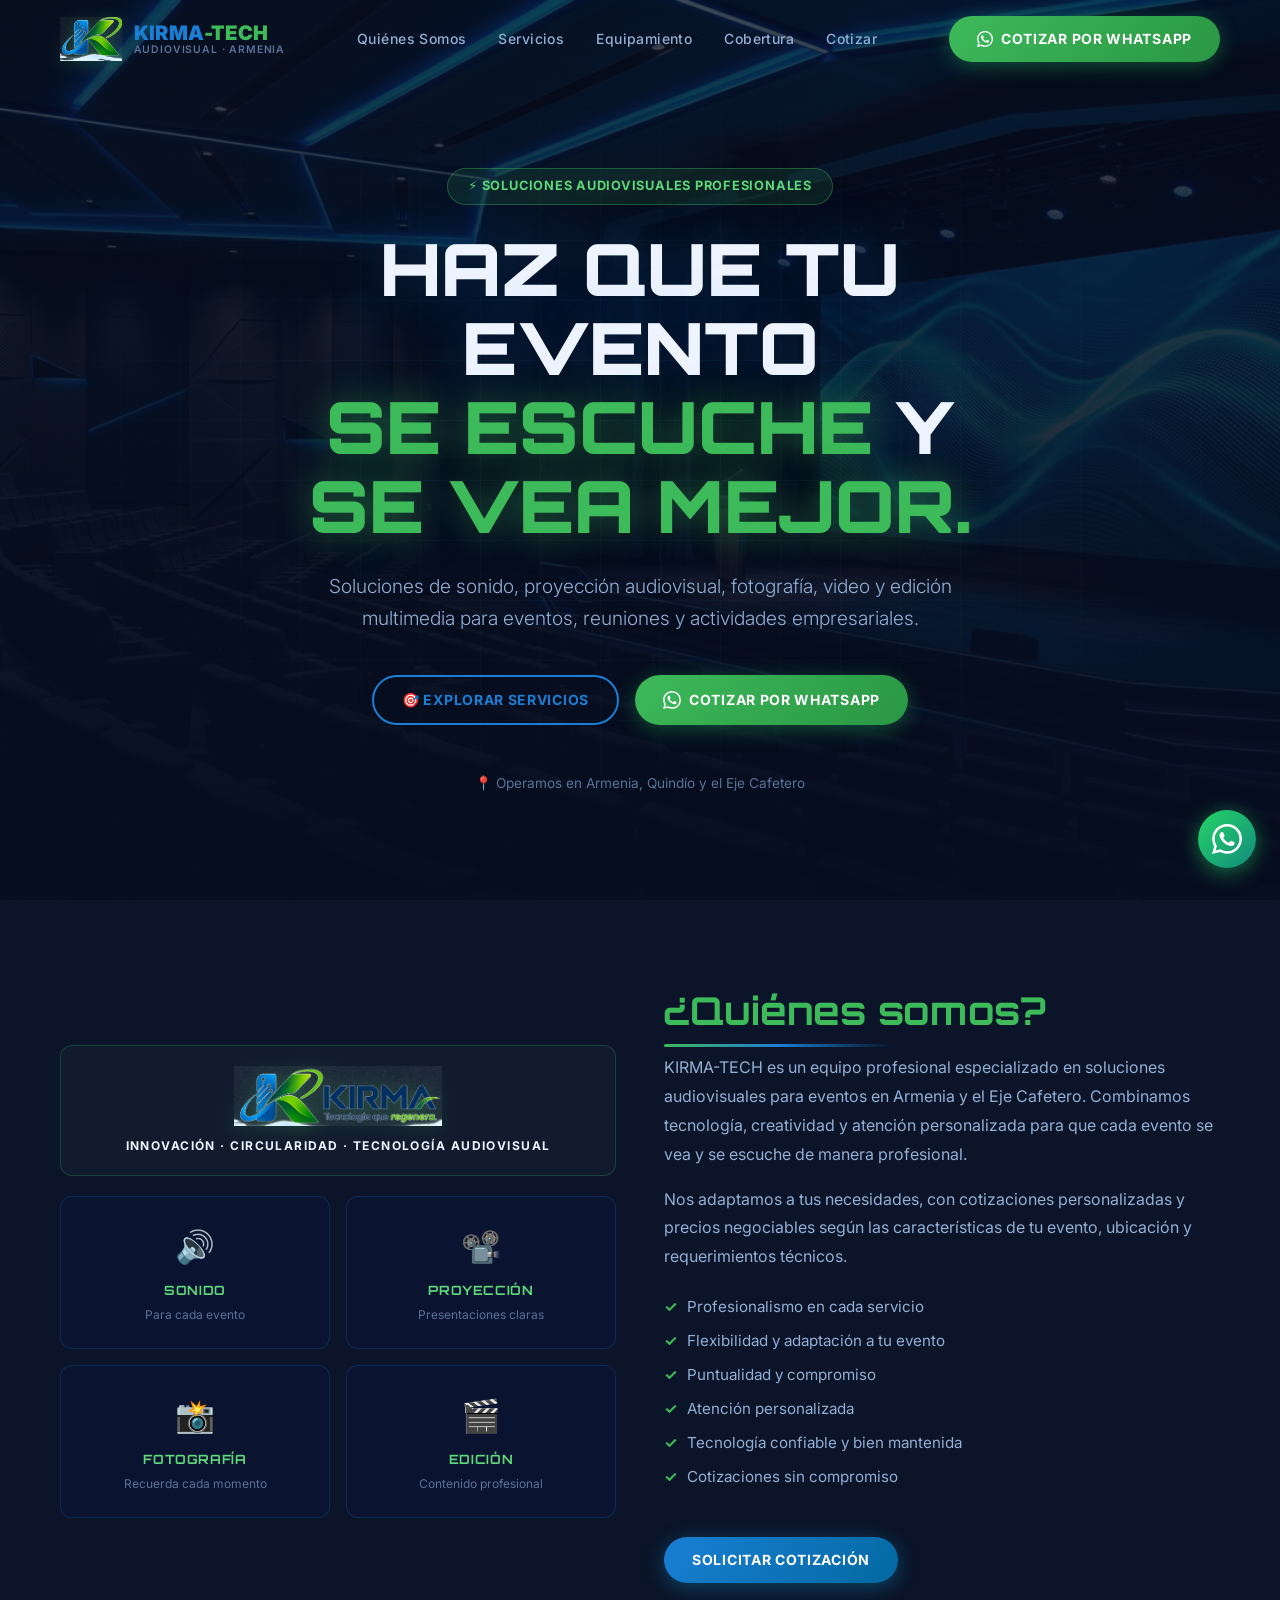
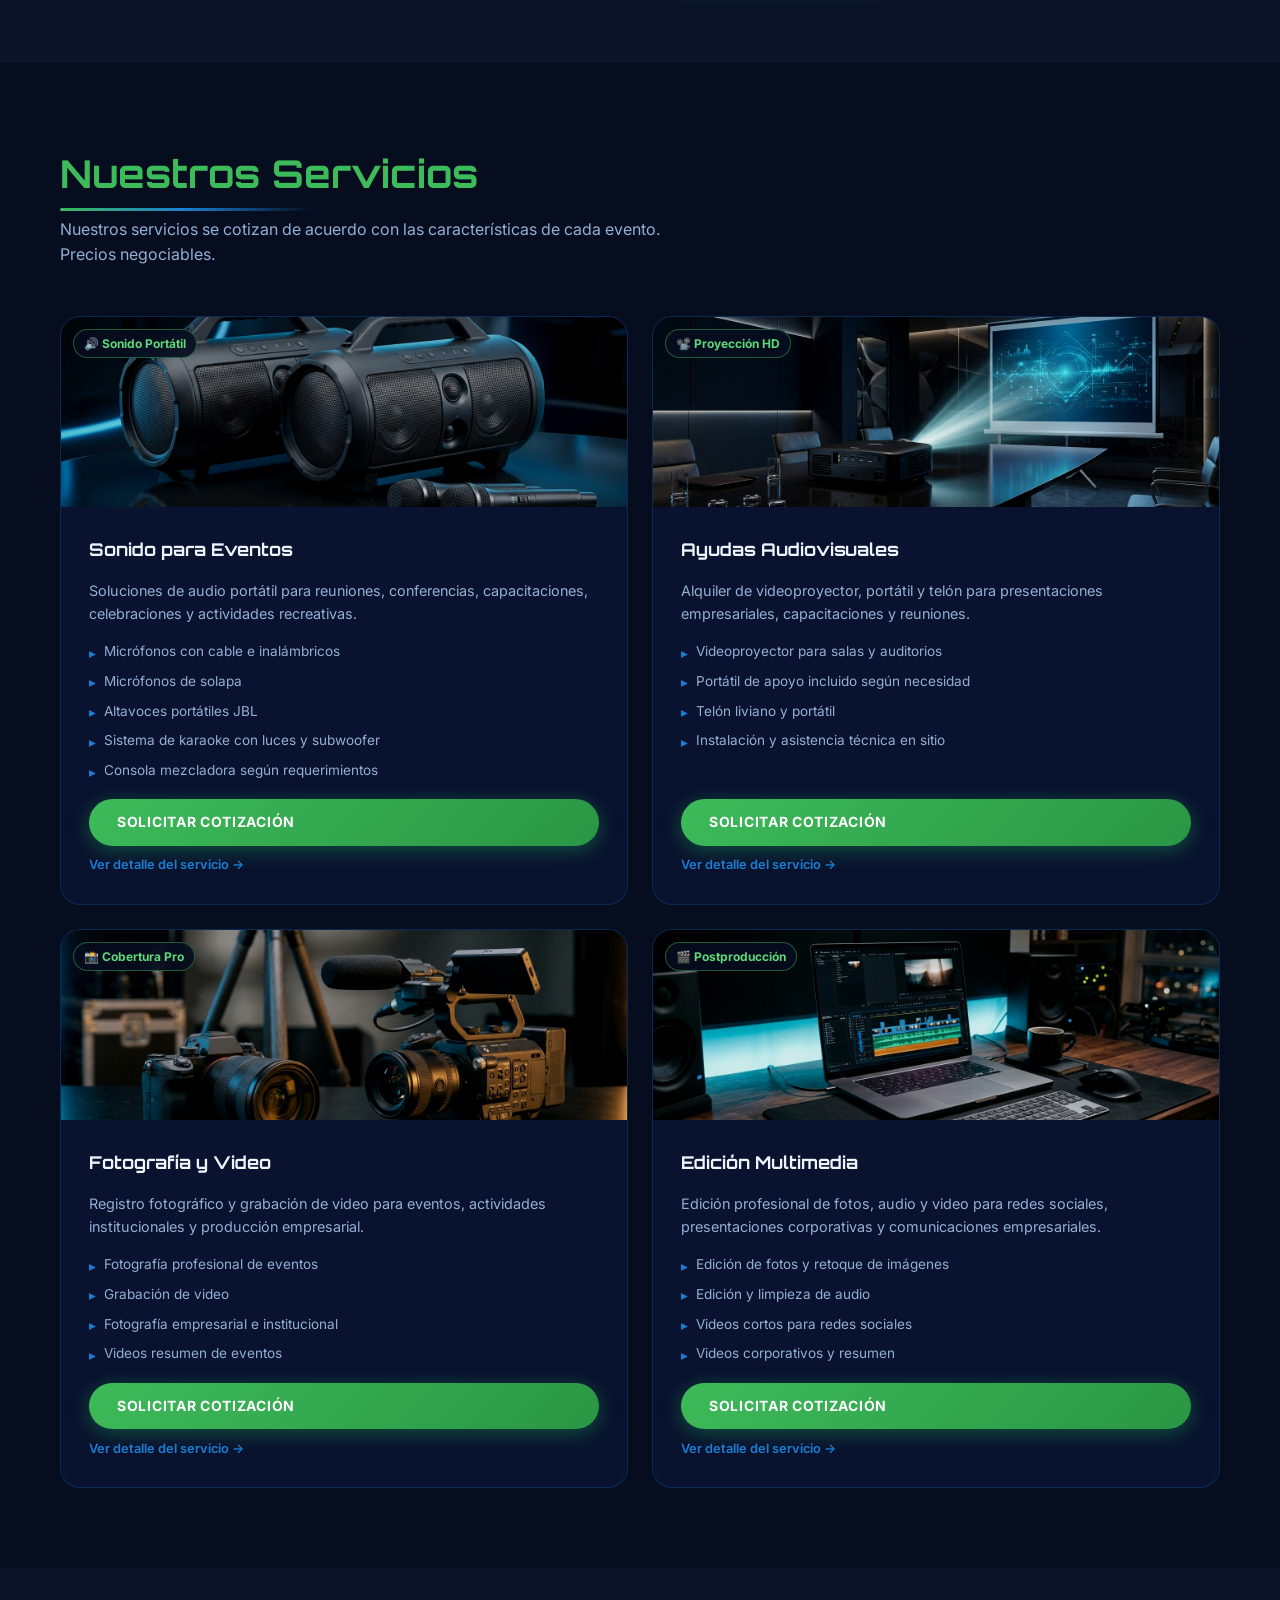
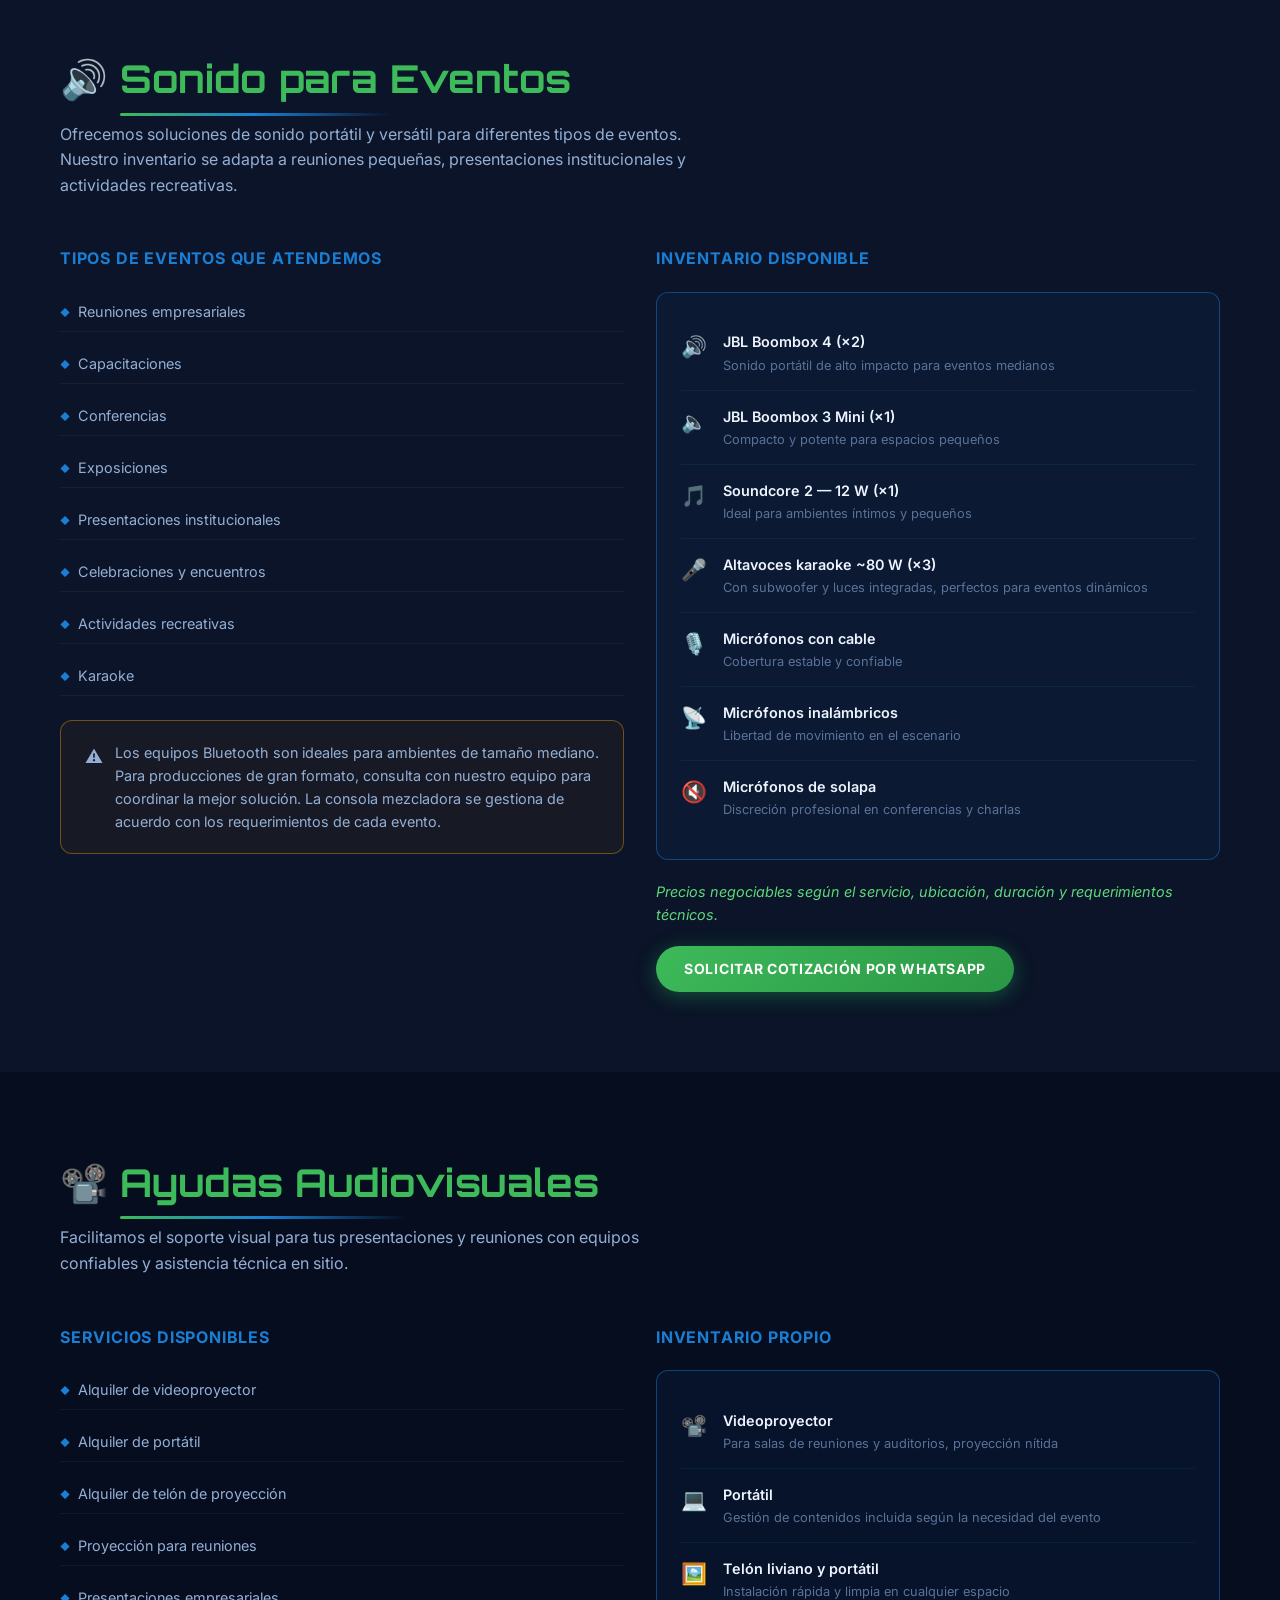
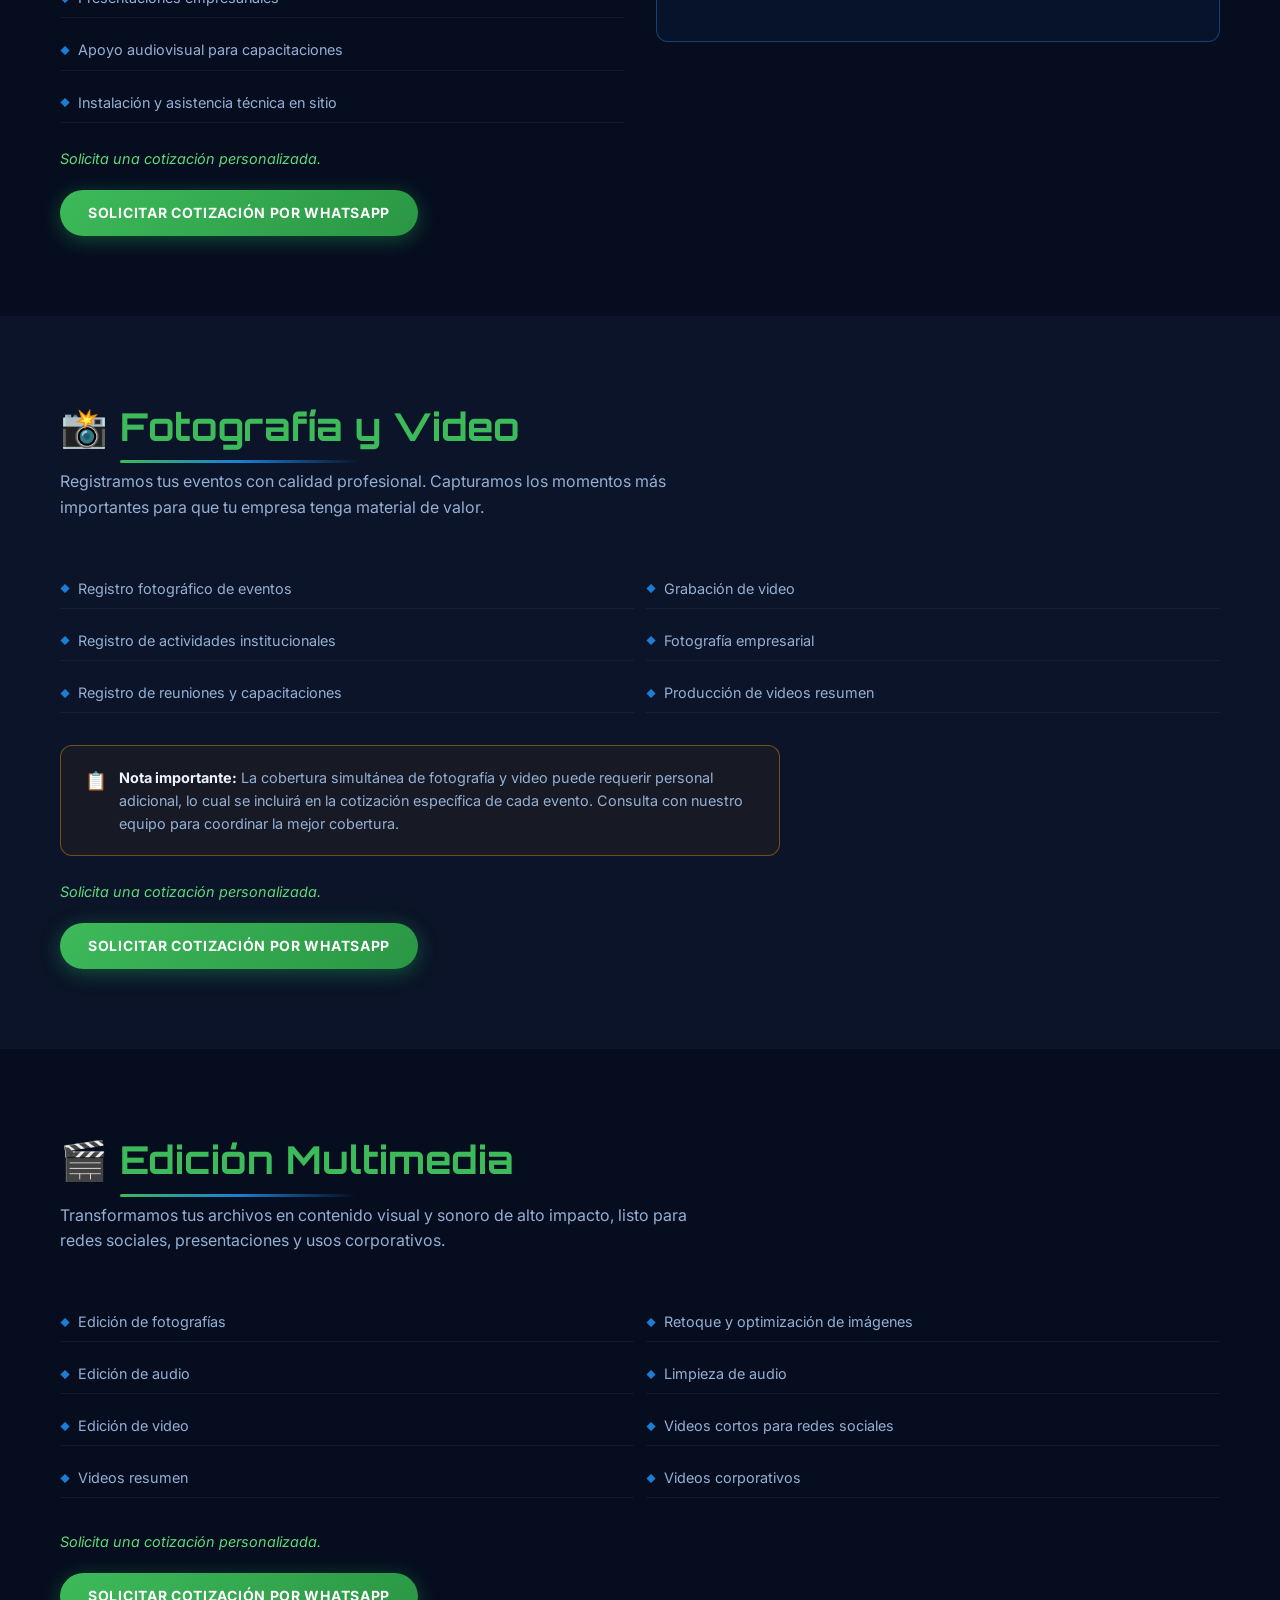
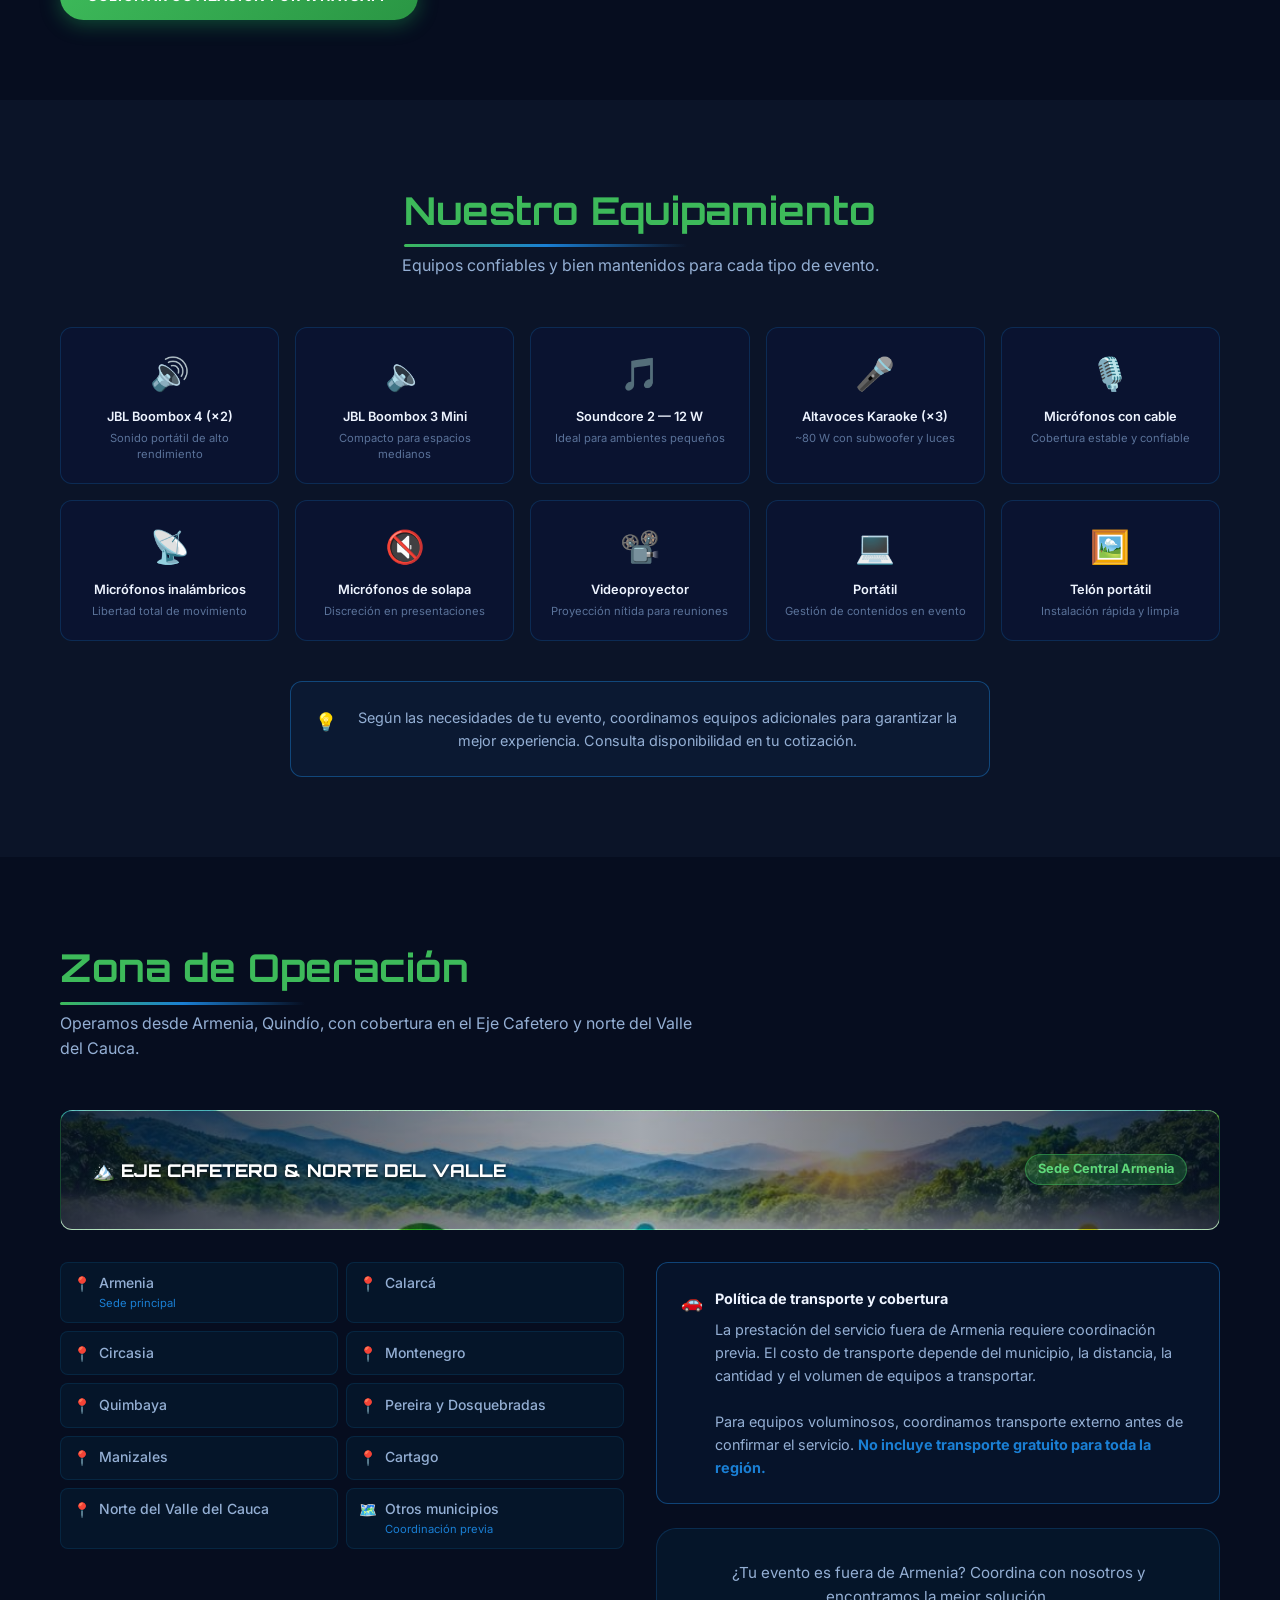
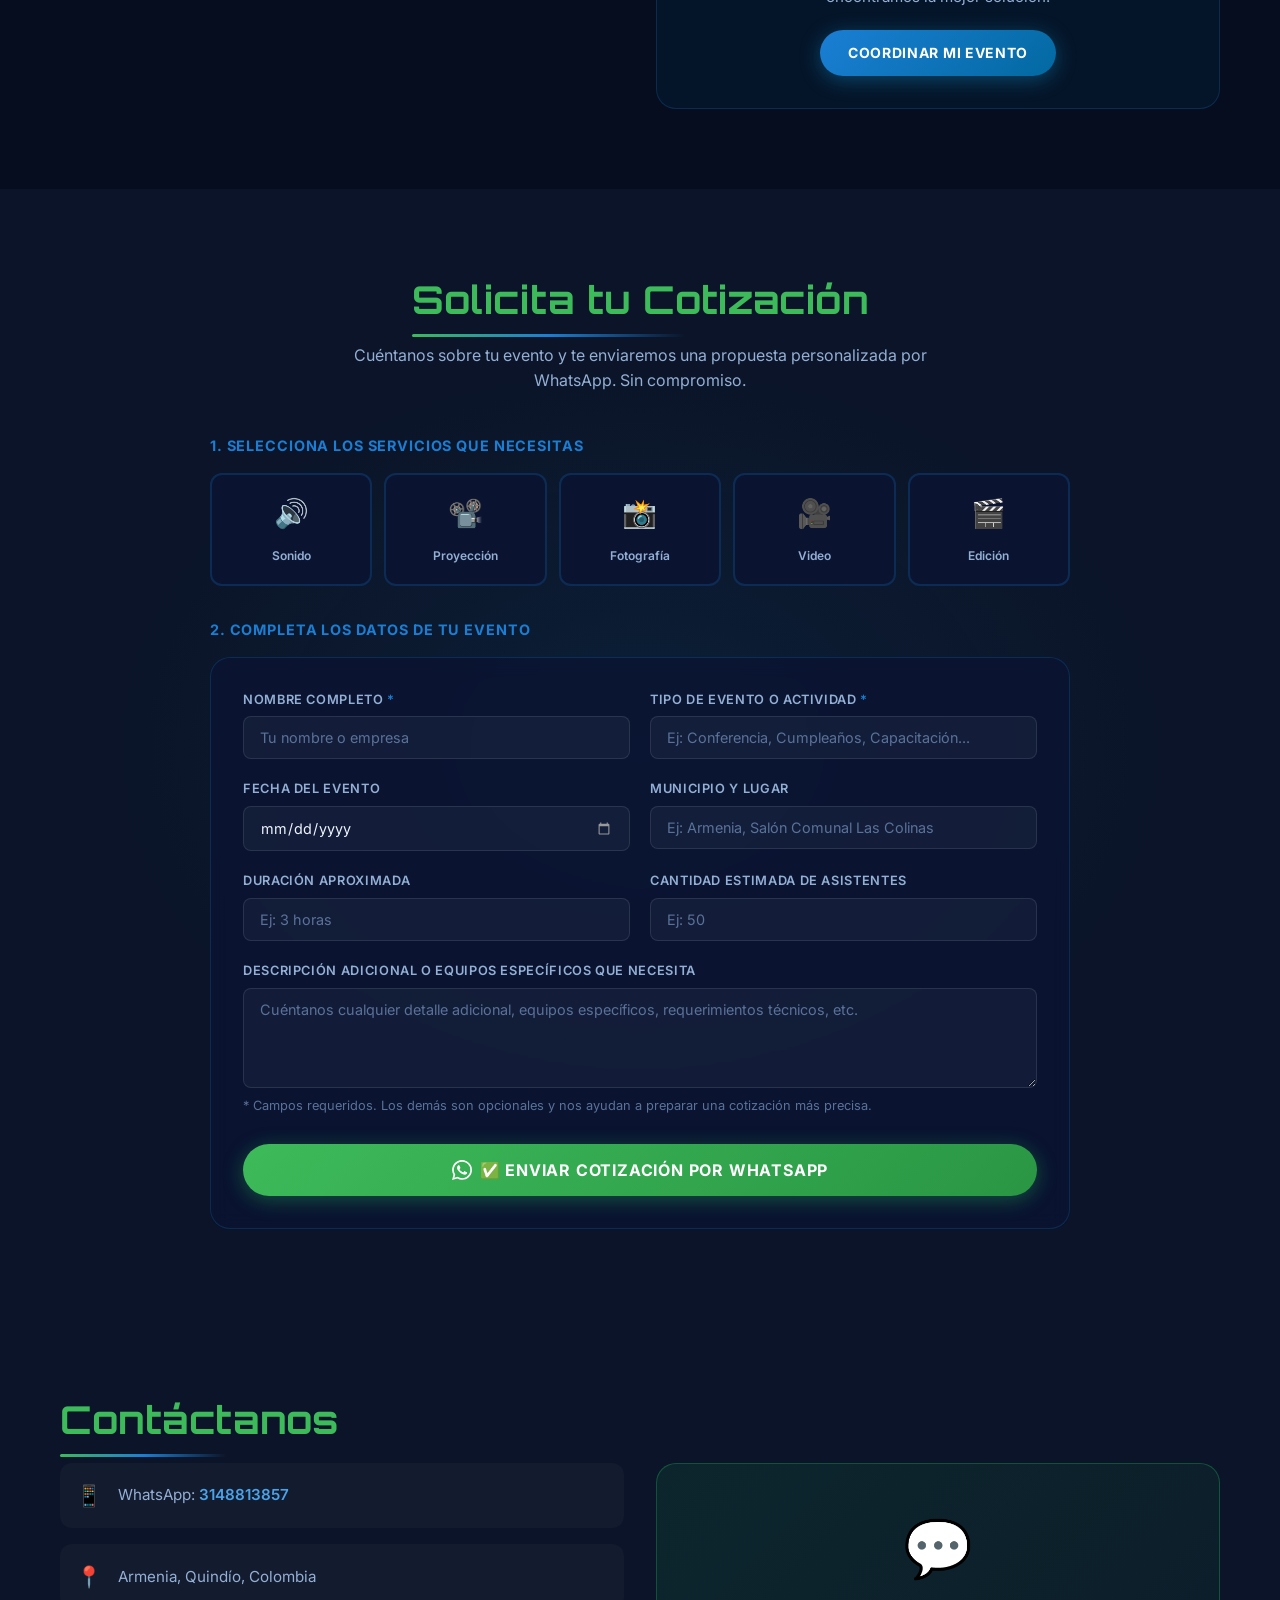
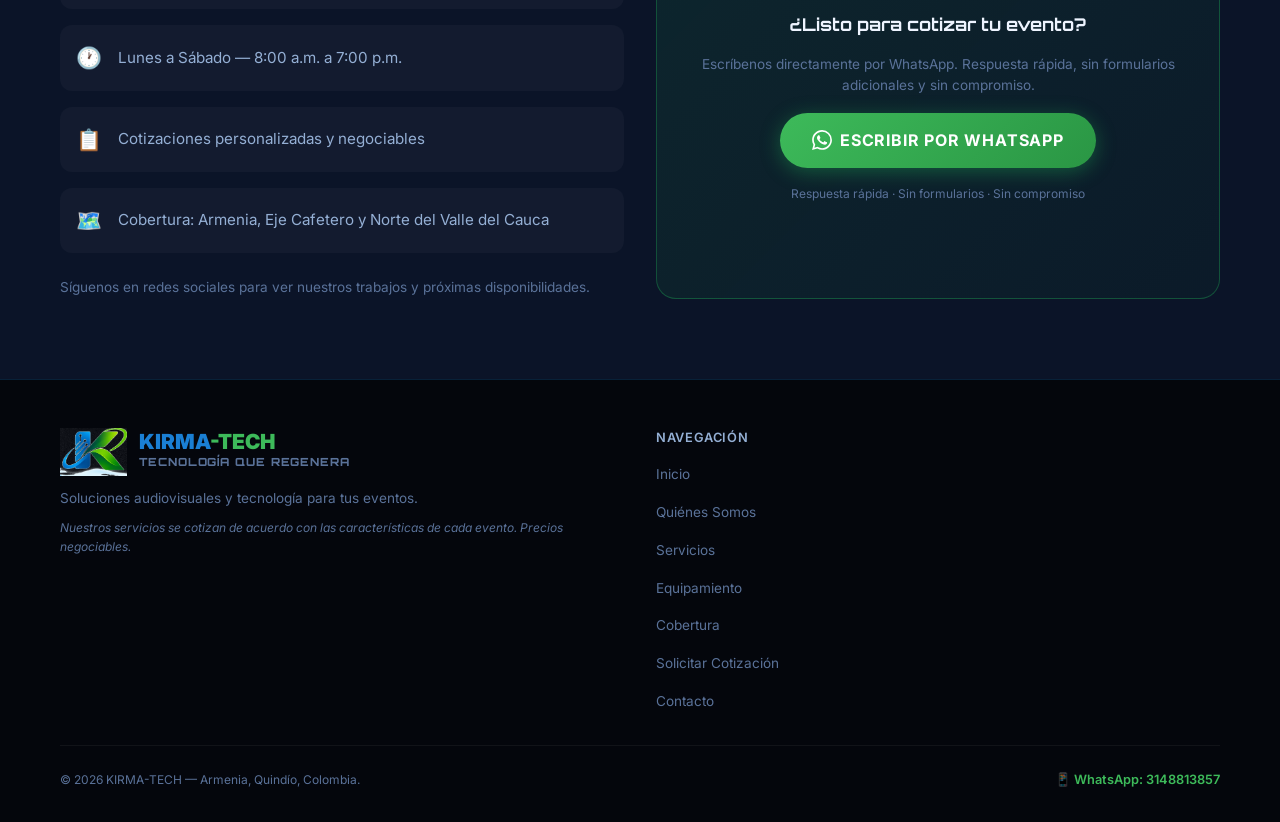
<file: index.html>
<!DOCTYPE html>
<html lang="es">
<head>
  <meta charset="UTF-8">
  <meta name="viewport" content="width=device-width, initial-scale=1.0">
  <title>KIRMA-TECH | Soluciones Audiovisuales para Eventos — Armenia, Eje Cafetero</title>
  <meta name="description" content="KIRMA-TECH: Sonido portátil, proyección audiovisual, fotografía, video y edición multimedia para eventos en Armenia, Quindío y el Eje Cafetero. Cotizaciones personalizadas.">
  <meta name="keywords" content="sonido para eventos Armenia, alquiler proyector Armenia Quindío, fotografía eventos Eje Cafetero, edición video Armenia, karaoke eventos Quindío, ayudas audiovisuales Armenia, KIRMA-TECH">
  <meta name="author" content="KIRMA-TECH">
  <meta name="robots" content="index, follow">
  <link rel="canonical" href="https://kirma-tech.lat/">
  <meta property="og:url" content="https://kirma-tech.lat/">
  <meta property="og:type" content="website">
  <meta property="og:title" content="KIRMA-TECH | Soluciones Audiovisuales para Eventos">
  <meta property="og:description" content="Sonido, proyección, fotografía, video y edición multimedia para eventos en Armenia y el Eje Cafetero. Cotizaciones personalizadas y negociables.">
  <meta property="og:locale" content="es_CO">
  <meta property="og:site_name" content="KIRMA-TECH">
  <link rel="preconnect" href="https://fonts.googleapis.com">
  <link rel="preconnect" href="https://fonts.gstatic.com" crossorigin>
  <link href="https://fonts.googleapis.com/css2?family=Inter:wght@300;400;500;600;700;800;900&family=Orbitron:wght@400;600;700;800;900&display=swap" rel="stylesheet">
  <script type="application/ld+json">
  {
    "@context": "https://schema.org",
    "@type": "LocalBusiness",
    "name": "KIRMA-TECH",
    "description": "Soluciones audiovisuales y tecnología para eventos: sonido portátil, proyección, fotografía, video y edición multimedia en Armenia, Quindío y el Eje Cafetero.",
    "slogan": "Soluciones audiovisuales y tecnología para tus eventos.",
    "telephone": "+573148813857",
    "address": {
      "@type": "PostalAddress",
      "addressLocality": "Armenia",
      "addressRegion": "Quindío",
      "addressCountry": "CO"
    },
    "areaServed": ["Armenia", "Calarcá", "Circasia", "Montenegro", "Quimbaya", "Pereira", "Dosquebradas", "Manizales", "Cartago", "Eje Cafetero", "Norte del Valle del Cauca"],
    "openingHours": "Mo-Sa 08:00-19:00",
    "url": "https://kirma-tech.lat/"
  }
  </script>
  <style>
    :root {
      /* Paleta oficial KIRMA-TECH */
      --bg-primary: #060d1f;
      --bg-secondary: #0b1428;
      --bg-card: rgba(10, 20, 50, 0.82);
      --accent-blue: #1a7fd4;
      --accent-blue-light: #4aa3e8;
      --accent-green: #3dba5a;
      --accent-green-dark: #2a9644;
      --accent-amber: #f59e0b;
      --text-primary: #eef4ff;
      --text-secondary: #94afd4;
      --text-muted: #5a7299;
      --border-color: rgba(26, 127, 212, 0.22);
      --border-hover: rgba(61, 186, 90, 0.55);
      --shadow-blue: 0 0 30px rgba(26, 127, 212, 0.18);
      --shadow-blue-strong: 0 0 50px rgba(26, 127, 212, 0.32);
      --radius-sm: 8px;
      --radius-md: 12px;
      --radius-lg: 20px;
      --radius-pill: 50px;
      --transition: all 0.3s cubic-bezier(0.4, 0, 0.2, 1);
    }

    *, *::before, *::after { box-sizing: border-box; margin: 0; padding: 0; }

    html { scroll-behavior: smooth; font-size: 16px; }

    body {
      font-family: 'Inter', system-ui, sans-serif;
      background-color: var(--bg-primary);
      color: var(--text-primary);
      line-height: 1.6;
      overflow-x: hidden;
    }

    img { max-width: 100%; height: auto; display: block; }
    a { text-decoration: none; color: inherit; }
    ul { list-style: none; }

    .container {
      width: 100%;
      max-width: 1200px;
      margin: 0 auto;
      padding: 0 1.25rem;
    }

    section { padding: 5rem 0; }

    .section-heading {
      font-family: 'Orbitron', sans-serif;
      font-size: clamp(1.6rem, 4vw, 2.4rem);
      font-weight: 700;
      color: var(--text-primary);
      margin-bottom: 0.75rem;
    }

    .section-heading span { color: var(--accent-blue); }

    .section-subheading {
      font-size: 1rem;
      color: var(--text-secondary);
      max-width: 640px;
      margin-bottom: 3rem;
    }

    .underline-blue {
      display: inline-block;
      position: relative;
    }
    .section-heading span { color: var(--accent-green); }

    .underline-blue::after {
      content: '';
      position: absolute;
      bottom: -6px;
      left: 0;
      width: 60%;
      height: 3px;
      background: linear-gradient(90deg, var(--accent-green), var(--accent-blue), transparent);
      border-radius: 2px;
    }

    /* ───── BUTTONS ───── */
    .btn {
      display: inline-flex;
      align-items: center;
      gap: 0.5rem;
      padding: 0.75rem 1.75rem;
      border-radius: var(--radius-pill);
      font-family: 'Inter', sans-serif;
      font-weight: 700;
      font-size: 0.875rem;
      letter-spacing: 0.05em;
      cursor: pointer;
      transition: var(--transition);
      border: none;
      text-transform: uppercase;
      white-space: nowrap;
    }

    .btn-blue {
      background: linear-gradient(135deg, var(--accent-blue), #0369a1);
      color: #fff;
      box-shadow: 0 4px 20px rgba(14, 165, 233, 0.35);
    }
    .btn-blue:hover { transform: translateY(-2px); box-shadow: 0 8px 30px rgba(14, 165, 233, 0.5); }

    .btn-outline {
      background: transparent;
      color: var(--accent-blue);
      border: 2px solid var(--accent-blue);
    }
    .btn-outline:hover { background: var(--accent-blue); color: #fff; transform: translateY(-2px); }

    .btn-green {
      background: linear-gradient(135deg, var(--accent-green), var(--accent-green-dark));
      color: #fff;
      box-shadow: 0 4px 20px rgba(34, 197, 94, 0.35);
    }
    .btn-green:hover { transform: translateY(-2px); box-shadow: 0 8px 30px rgba(34, 197, 94, 0.5); }

    .btn-green-full {
      width: 100%;
      justify-content: center;
      padding: 1rem 2rem;
      font-size: 1rem;
    }

    /* ───── CARDS ───── */
    .card {
      background: var(--bg-card);
      border: 1px solid var(--border-color);
      border-radius: var(--radius-md);
      padding: 1.75rem;
      transition: var(--transition);
      backdrop-filter: blur(10px);
    }
    .card:hover {
      border-color: var(--border-hover);
      box-shadow: var(--shadow-blue);
      transform: translateY(-4px);
    }

    .card-blue-border {
      border: 1px solid rgba(26, 127, 212, 0.45);
      background: rgba(26, 127, 212, 0.06);
      border-radius: var(--radius-md);
      padding: 1.5rem;
    }

    .card-amber-border {
      border: 1px solid rgba(245, 158, 11, 0.4);
      background: rgba(245, 158, 11, 0.05);
      border-radius: var(--radius-md);
      padding: 1.25rem 1.5rem;
    }

    .info-note {
      display: flex;
      gap: 0.75rem;
      align-items: flex-start;
      font-size: 0.9rem;
      color: var(--text-secondary);
      line-height: 1.6;
    }
    .info-note .note-icon { font-size: 1.1rem; flex-shrink: 0; margin-top: 0.1rem; }

    .pricing-note {
      font-style: italic;
      color: #5ed87a;
      font-size: 0.9rem;
      margin: 1.25rem 0;
    }

    /* ───── NAVBAR ───── */
    .navbar {
      position: fixed;
      top: 0; left: 0; right: 0;
      z-index: 1000;
      padding: 1rem 0;
      transition: var(--transition);
    }
    .navbar.scrolled {
      background: rgba(8, 11, 18, 0.95);
      backdrop-filter: blur(16px);
      border-bottom: 1px solid var(--border-color);
      padding: 0.6rem 0;
    }

    .navbar .container {
      display: flex;
      align-items: center;
      justify-content: space-between;
      gap: 1rem;
    }

    .nav-logo {
      display: flex;
      align-items: center;
      gap: 0.75rem;
      text-decoration: none;
    }
    .nav-logo-img {
      height: 44px;
      width: auto;
      object-fit: contain;
      filter: drop-shadow(0 2px 8px rgba(61, 186, 90, 0.35));
    }
    .nav-logo-text {
      display: flex;
      flex-direction: column;
      line-height: 1.1;
    }
    .nav-brand-title {
      font-family: 'Inter', system-ui, sans-serif;
      font-weight: 900;
      font-size: 1.25rem;
      letter-spacing: 0.02em;
      color: #ffffff;
    }
    .nav-brand-title .k-blue { color: var(--accent-blue); }
    .nav-brand-title .k-green { color: var(--accent-green); }
    .nav-brand-subtitle {
      font-size: 0.65rem;
      font-weight: 600;
      color: var(--text-muted);
      text-transform: uppercase;
      letter-spacing: 0.08em;
    }

    .nav-links {
      display: none;
      align-items: center;
      gap: 2rem;
    }
    .nav-links a {
      font-size: 0.875rem;
      font-weight: 500;
      color: var(--text-secondary);
      transition: var(--transition);
      letter-spacing: 0.03em;
    }
    .nav-links a:hover { color: var(--accent-blue); }

    .nav-cta { display: none; }

    .hamburger {
      background: none;
      border: none;
      cursor: pointer;
      display: flex;
      flex-direction: column;
      gap: 5px;
      padding: 4px;
    }
    .hamburger span {
      display: block;
      width: 24px;
      height: 2px;
      background: var(--text-primary);
      border-radius: 2px;
      transition: var(--transition);
    }
    .hamburger.open span:nth-child(1) { transform: translateY(7px) rotate(45deg); }
    .hamburger.open span:nth-child(2) { opacity: 0; }
    .hamburger.open span:nth-child(3) { transform: translateY(-7px) rotate(-45deg); }

    .mobile-drawer {
      display: none;
      position: fixed;
      top: 0; left: 0; right: 0; bottom: 0;
      background: rgba(8, 11, 18, 0.98);
      backdrop-filter: blur(20px);
      z-index: 999;
      flex-direction: column;
      align-items: center;
      justify-content: center;
      gap: 2rem;
      padding: 2rem;
    }
    .mobile-drawer.open { display: flex; }
    .mobile-drawer a {
      font-family: 'Orbitron', sans-serif;
      font-size: 1.3rem;
      font-weight: 600;
      color: var(--text-primary);
      transition: var(--transition);
    }
    .mobile-drawer a:hover { color: var(--accent-blue); }
    .mobile-drawer .drawer-close {
      position: absolute;
      top: 1.5rem; right: 1.5rem;
      background: none;
      border: none;
      color: var(--text-secondary);
      font-size: 1.75rem;
      cursor: pointer;
      line-height: 1;
    }

    @media (min-width: 768px) {
      .nav-links { display: flex; }
      .nav-cta { display: inline-flex; }
      .hamburger { display: none; }
    }

    /* ───── HERO ───── */
    .hero {
      position: relative;
      min-height: 100vh;
      display: flex;
      align-items: center;
      justify-content: center;
      text-align: center;
      overflow: hidden;
      padding: 8rem 0 4rem;
    }

    .hero-bg {
      position: absolute;
      inset: 0;
      background:
        linear-gradient(to bottom, rgba(6, 13, 31, 0.76) 0%, rgba(6, 13, 31, 0.88) 55%, rgba(6, 13, 31, 0.98) 100%),
        url('assets/hero-bg.jpg') center center / cover no-repeat;
    }

    .hero-grid {
      position: absolute;
      inset: 0;
      background-image:
        linear-gradient(rgba(26, 127, 212, 0.08) 1px, transparent 1px),
        linear-gradient(90deg, rgba(61, 186, 90, 0.06) 1px, transparent 1px);
      background-size: 60px 60px;
      mask-image: radial-gradient(ellipse 80% 70% at 50% 50%, black 0%, transparent 80%);
    }

    .hero-content {
      position: relative;
      z-index: 2;
      max-width: 900px;
      padding: 0 1.25rem;
    }

    .hero-badge {
      display: inline-flex;
      align-items: center;
      gap: 0.5rem;
      background: rgba(61, 186, 90, 0.12);
      border: 1px solid rgba(61, 186, 90, 0.38);
      border-radius: var(--radius-pill);
      padding: 0.45rem 1.25rem;
      font-size: 0.8rem;
      font-weight: 700;
      color: #5ed87a;
      letter-spacing: 0.06em;
      margin-bottom: 1.5rem;
      text-transform: uppercase;
    }

    .hero-title {
      font-family: 'Orbitron', sans-serif;
      font-size: clamp(2rem, 7vw, 4.5rem);
      font-weight: 900;
      line-height: 1.1;
      color: var(--text-primary);
      margin-bottom: 1.5rem;
      text-shadow: 0 0 60px rgba(26, 127, 212, 0.35);
    }
    .hero-title .highlight {
      color: var(--accent-green);
      text-shadow: 0 0 35px rgba(61, 186, 90, 0.5);
    }

    .hero-subtitle {
      font-size: clamp(1rem, 2.5vw, 1.2rem);
      color: var(--text-secondary);
      max-width: 680px;
      margin: 0 auto 2.5rem;
      line-height: 1.7;
      font-weight: 300;
    }

    .hero-buttons {
      display: flex;
      gap: 1rem;
      justify-content: center;
      flex-wrap: wrap;
      margin-bottom: 2rem;
    }

    .hero-location {
      display: inline-flex;
      align-items: center;
      gap: 0.5rem;
      font-size: 0.85rem;
      color: var(--text-muted);
      margin-top: 1rem;
    }

    /* ───── NOSOTROS ───── */
    .nosotros-grid {
      display: grid;
      gap: 3rem;
      align-items: center;
    }
    @media (min-width: 1024px) {
      .nosotros-grid { grid-template-columns: 1fr 1fr; }
    }

    .nosotros-stats {
      display: grid;
      grid-template-columns: 1fr 1fr;
      gap: 1rem;
    }

    .stat-card {
      background: var(--bg-card);
      border: 1px solid var(--border-color);
      border-radius: var(--radius-md);
      padding: 1.5rem 1rem;
      text-align: center;
      transition: var(--transition);
    }
    .stat-card:hover { border-color: var(--border-hover); box-shadow: var(--shadow-blue); }
    .stat-card .stat-icon { font-size: 2rem; margin-bottom: 0.5rem; }
    .stat-card .stat-name {
      font-family: 'Orbitron', sans-serif;
      font-size: 0.8rem;
      font-weight: 700;
      color: #5ed87a;
      text-transform: uppercase;
      letter-spacing: 0.05em;
      margin-bottom: 0.25rem;
    }
    .stat-card .stat-label { font-size: 0.75rem; color: var(--text-muted); }

    .nosotros-values {
      display: flex;
      flex-direction: column;
      gap: 0.6rem;
      margin: 1.5rem 0;
    }
    .value-item {
      display: flex;
      align-items: center;
      gap: 0.6rem;
      font-size: 0.95rem;
      color: var(--text-secondary);
    }
    .value-item::before {
      content: '✓';
      color: var(--accent-green);
      font-weight: 700;
      flex-shrink: 0;
    }

    /* ───── SERVICIOS ───── */
    .servicios-grid {
      display: grid;
      gap: 1.5rem;
    }
    @media (min-width: 768px) {
      .servicios-grid { grid-template-columns: 1fr 1fr; }
    }

    .service-card {
      background: var(--bg-card);
      border: 1px solid var(--border-color);
      border-radius: var(--radius-lg);
      padding: 0;
      display: flex;
      flex-direction: column;
      transition: var(--transition);
      backdrop-filter: blur(10px);
      overflow: hidden;
    }
    .service-card:hover {
      border-color: var(--border-hover);
      box-shadow: 0 10px 30px rgba(61, 186, 90, 0.22);
      transform: translateY(-6px);
    }
    .service-card-img-wrap {
      position: relative;
      width: 100%;
      height: 190px;
      overflow: hidden;
      background: #0b1428;
    }
    .service-card-img {
      width: 100%;
      height: 100%;
      object-fit: cover;
      filter: brightness(0.9) contrast(1.05);
      transition: transform 0.5s ease;
    }
    .service-card:hover .service-card-img {
      transform: scale(1.05);
    }
    .service-card-badge {
      position: absolute;
      top: 12px;
      left: 12px;
      background: rgba(6, 13, 31, 0.88);
      backdrop-filter: blur(8px);
      border: 1px solid rgba(61, 186, 90, 0.45);
      color: #5ed87a;
      font-size: 0.75rem;
      font-weight: 700;
      padding: 4px 10px;
      border-radius: 20px;
      display: flex;
      align-items: center;
      gap: 6px;
    }
    .service-card-body {
      padding: 1.75rem;
      display: flex;
      flex-direction: column;
      gap: 1rem;
      flex: 1;
    }

    .service-icon {
      font-size: 2.5rem;
      line-height: 1;
    }

    .service-title {
      font-family: 'Orbitron', sans-serif;
      font-size: 1.1rem;
      font-weight: 700;
      color: var(--text-primary);
    }

    .service-desc {
      font-size: 0.9rem;
      color: var(--text-secondary);
      line-height: 1.6;
    }

    .service-features {
      display: flex;
      flex-direction: column;
      gap: 0.4rem;
      flex: 1;
    }
    .feature-item {
      display: flex;
      align-items: flex-start;
      gap: 0.5rem;
      font-size: 0.85rem;
      color: var(--text-secondary);
    }
    .feature-item::before {
      content: '▸';
      color: var(--accent-blue);
      flex-shrink: 0;
      margin-top: 0.1rem;
    }

    .service-actions {
      display: flex;
      flex-direction: column;
      gap: 0.6rem;
      margin-top: auto;
    }

    .link-detail {
      font-size: 0.8rem;
      color: var(--accent-blue);
      font-weight: 600;
      cursor: pointer;
      transition: var(--transition);
      display: inline-flex;
      align-items: center;
      gap: 0.3rem;
    }
    .link-detail:hover { color: var(--accent-blue-light); gap: 0.5rem; }

    /* ───── DETAIL SECTIONS ───── */
    .detail-section { background: var(--bg-secondary); }
    .detail-section:nth-child(even) { background: var(--bg-primary); }

    .detail-grid {
      display: grid;
      gap: 2rem;
    }
    @media (min-width: 1024px) {
      .detail-grid { grid-template-columns: 1fr 1fr; }
    }

    .services-list-grid {
      display: grid;
      grid-template-columns: 1fr 1fr;
      gap: 0.75rem;
    }
    .services-list-grid li {
      display: flex;
      align-items: flex-start;
      gap: 0.5rem;
      font-size: 0.9rem;
      color: var(--text-secondary);
      padding: 0.5rem 0;
      border-bottom: 1px solid rgba(255,255,255,0.05);
    }
    .services-list-grid li::before {
      content: '◆';
      color: var(--accent-blue);
      font-size: 0.6rem;
      flex-shrink: 0;
      margin-top: 0.3rem;
    }

    .inventory-item {
      display: flex;
      align-items: flex-start;
      gap: 1rem;
      padding: 0.85rem 0;
      border-bottom: 1px solid rgba(14, 165, 233, 0.1);
    }
    .inventory-item:last-child { border-bottom: none; }
    .inv-icon { font-size: 1.3rem; flex-shrink: 0; }
    .inv-name {
      font-weight: 600;
      font-size: 0.9rem;
      color: var(--text-primary);
      margin-bottom: 0.15rem;
    }
    .inv-desc { font-size: 0.8rem; color: var(--text-muted); }

    /* ───── EQUIPAMIENTO ───── */
    .equipo-grid {
      display: grid;
      grid-template-columns: repeat(2, 1fr);
      gap: 1rem;
    }
    @media (min-width: 768px) {
      .equipo-grid { grid-template-columns: repeat(3, 1fr); }
    }
    @media (min-width: 1024px) {
      .equipo-grid { grid-template-columns: repeat(5, 1fr); }
    }

    .equipo-card {
      background: var(--bg-card);
      border: 1px solid var(--border-color);
      border-radius: var(--radius-md);
      padding: 1.25rem 1rem;
      text-align: center;
      transition: var(--transition);
    }
    .equipo-card:hover { border-color: var(--border-hover); box-shadow: var(--shadow-blue); transform: translateY(-3px); }
    .equipo-card .e-icon { font-size: 2rem; margin-bottom: 0.5rem; }
    .equipo-card .e-name { font-size: 0.8rem; font-weight: 600; color: var(--text-primary); margin-bottom: 0.25rem; }
    .equipo-card .e-desc { font-size: 0.7rem; color: var(--text-muted); line-height: 1.4; }

    /* ───── COBERTURA ───── */
    .cobertura-grid {
      display: grid;
      gap: 2rem;
      align-items: start;
    }
    @media (min-width: 1024px) {
      .cobertura-grid { grid-template-columns: 1fr 1fr; }
    }

    .cities-grid {
      display: grid;
      grid-template-columns: 1fr 1fr;
      gap: 0.5rem;
    }
    .city-item {
      display: flex;
      align-items: flex-start;
      gap: 0.5rem;
      padding: 0.6rem 0.75rem;
      background: rgba(14, 165, 233, 0.05);
      border: 1px solid rgba(14, 165, 233, 0.12);
      border-radius: var(--radius-sm);
      font-size: 0.875rem;
      color: var(--text-secondary);
      transition: var(--transition);
    }
    .city-item:hover { border-color: rgba(14, 165, 233, 0.4); color: var(--text-primary); }
    .city-item .city-pin { font-size: 0.9rem; flex-shrink: 0; }
    .city-name { font-weight: 500; }
    .city-label { font-size: 0.7rem; color: var(--accent-blue); display: block; }

    /* ───── COTIZACIÓN ───── */
    .cotizar-bg {
      background:
        radial-gradient(ellipse 60% 50% at 50% 50%, rgba(14, 165, 233, 0.08) 0%, transparent 70%),
        var(--bg-secondary);
    }

    .service-selector {
      display: grid;
      grid-template-columns: repeat(2, 1fr);
      gap: 0.75rem;
      margin-bottom: 2rem;
    }
    @media (min-width: 640px) {
      .service-selector { grid-template-columns: repeat(3, 1fr); }
    }
    @media (min-width: 1024px) {
      .service-selector { grid-template-columns: repeat(5, 1fr); }
    }

    .service-toggle {
      background: var(--bg-card);
      border: 2px solid var(--border-color);
      border-radius: var(--radius-md);
      padding: 1rem 0.75rem;
      text-align: center;
      cursor: pointer;
      transition: var(--transition);
      user-select: none;
    }
    .service-toggle:hover { border-color: var(--border-hover); }
    .service-toggle.selected {
      border-color: var(--accent-green);
      background: rgba(61, 186, 90, 0.14);
      box-shadow: 0 0 20px rgba(61, 186, 90, 0.28);
    }
    .service-toggle .toggle-icon { font-size: 1.75rem; display: block; margin-bottom: 0.4rem; }
    .service-toggle .toggle-name { font-size: 0.75rem; font-weight: 600; color: var(--text-secondary); }
    .service-toggle.selected .toggle-name { color: #5ed87a; font-weight: 700; }

    .form-card {
      background: var(--bg-card);
      border: 1px solid var(--border-color);
      border-radius: var(--radius-lg);
      padding: 2rem;
      backdrop-filter: blur(10px);
    }

    .form-grid {
      display: grid;
      gap: 1.25rem;
    }
    @media (min-width: 768px) {
      .form-grid { grid-template-columns: 1fr 1fr; }
    }

    .form-group { display: flex; flex-direction: column; gap: 0.4rem; }
    .form-group.full-col { grid-column: 1 / -1; }

    .form-label {
      font-size: 0.8rem;
      font-weight: 600;
      color: var(--text-secondary);
      text-transform: uppercase;
      letter-spacing: 0.05em;
    }
    .form-label .required { color: var(--accent-blue); }

    .form-input, .form-textarea {
      background: rgba(255, 255, 255, 0.04);
      border: 1px solid rgba(255, 255, 255, 0.1);
      border-radius: var(--radius-sm);
      padding: 0.75rem 1rem;
      font-family: 'Inter', sans-serif;
      font-size: 0.9rem;
      color: var(--text-primary);
      transition: var(--transition);
      width: 100%;
    }
    .form-input:focus, .form-textarea:focus {
      outline: none;
      border-color: var(--accent-blue);
      background: rgba(14, 165, 233, 0.05);
      box-shadow: 0 0 0 3px rgba(14, 165, 233, 0.1);
    }
    .form-input::placeholder, .form-textarea::placeholder { color: var(--text-muted); }
    .form-input[type="date"]::-webkit-calendar-picker-indicator { filter: invert(0.6); }
    .form-textarea { resize: vertical; min-height: 100px; }

    .field-error {
      font-size: 0.75rem;
      color: #ef4444;
      display: none;
    }
    .form-group.has-error .form-input,
    .form-group.has-error .form-textarea { border-color: #ef4444; }
    .form-group.has-error .field-error { display: block; }

    .form-note { font-size: 0.8rem; color: var(--text-muted); margin-top: 0.5rem; }

    /* ───── CONTACTO ───── */
    .contacto-grid {
      display: grid;
      gap: 2rem;
    }
    @media (min-width: 1024px) {
      .contacto-grid { grid-template-columns: 1fr 1fr; }
    }

    .contact-item {
      display: flex;
      align-items: center;
      gap: 1rem;
      padding: 1rem;
      background: rgba(255,255,255,0.03);
      border-radius: var(--radius-md);
      font-size: 0.95rem;
      color: var(--text-secondary);
    }
    .contact-item .c-icon { font-size: 1.3rem; }
    .contact-item a { color: var(--accent-blue-light); font-weight: 600; }

    .wa-cta-card {
      background: linear-gradient(135deg, rgba(34, 197, 94, 0.1), rgba(22, 163, 74, 0.05));
      border: 1px solid rgba(34, 197, 94, 0.3);
      border-radius: var(--radius-lg);
      padding: 2.5rem 2rem;
      text-align: center;
      display: flex;
      flex-direction: column;
      align-items: center;
      gap: 1rem;
    }
    .wa-cta-card h3 {
      font-family: 'Orbitron', sans-serif;
      font-size: 1.1rem;
      font-weight: 700;
      color: var(--text-primary);
    }
    .wa-cta-card p { font-size: 0.85rem; color: var(--text-muted); }

    /* ───── FOOTER ───── */
    footer {
      background: rgba(5, 7, 12, 0.98);
      border-top: 1px solid var(--border-color);
      padding: 3rem 0 2rem;
    }
    .footer-inner {
      display: grid;
      gap: 2rem;
      margin-bottom: 2rem;
    }
    @media (min-width: 768px) {
      .footer-inner { grid-template-columns: 1fr 1fr; }
    }
    .footer-logo {
      font-family: 'Orbitron', sans-serif;
      font-size: 1.2rem;
      font-weight: 800;
      color: var(--text-primary);
      margin-bottom: 0.5rem;
    }
    .footer-logo span { color: var(--accent-blue); }
    .footer-tagline { font-size: 0.85rem; color: var(--text-muted); margin-bottom: 0.5rem; }
    .footer-note { font-size: 0.75rem; color: var(--text-muted); font-style: italic; }
    .footer-links { display: flex; flex-wrap: wrap; gap: 1rem; align-items: flex-start; }
    .footer-links a {
      font-size: 0.85rem;
      color: var(--text-muted);
      transition: var(--transition);
    }
    .footer-links a:hover { color: var(--accent-blue); }
    .footer-bottom {
      border-top: 1px solid rgba(255,255,255,0.05);
      padding-top: 1.5rem;
      display: flex;
      justify-content: space-between;
      align-items: center;
      flex-wrap: wrap;
      gap: 0.75rem;
    }
    .footer-bottom p { font-size: 0.75rem; color: var(--text-muted); }

    /* ───── FLOATING WHATSAPP ───── */
    .float-wa {
      position: fixed;
      bottom: 2rem;
      right: 1.5rem;
      z-index: 9999;
      display: flex;
      align-items: center;
      gap: 0.6rem;
    }
    .float-wa-btn {
      width: 58px;
      height: 58px;
      border-radius: 50%;
      background: linear-gradient(135deg, #25d366, #128c7e);
      display: flex;
      align-items: center;
      justify-content: center;
      box-shadow: 0 4px 20px rgba(37, 211, 102, 0.5);
      cursor: pointer;
      transition: var(--transition);
      animation: waPulse 2.5s ease-in-out infinite;
    }
    .float-wa-btn:hover {
      transform: scale(1.12);
      box-shadow: 0 6px 30px rgba(37, 211, 102, 0.7);
      animation: none;
    }
    .float-wa-tooltip {
      background: rgba(8, 11, 18, 0.9);
      border: 1px solid rgba(37, 211, 102, 0.3);
      border-radius: var(--radius-pill);
      padding: 0.4rem 0.9rem;
      font-size: 0.8rem;
      font-weight: 600;
      color: #25d366;
      white-space: nowrap;
      opacity: 0;
      transform: translateX(10px);
      transition: var(--transition);
      pointer-events: none;
    }
    .float-wa:hover .float-wa-tooltip { opacity: 1; transform: translateX(0); }

    @keyframes waPulse {
      0%, 100% { box-shadow: 0 4px 20px rgba(37, 211, 102, 0.5); }
      50% { box-shadow: 0 4px 35px rgba(37, 211, 102, 0.8), 0 0 0 10px rgba(37, 211, 102, 0.1); }
    }

    /* ───── ANIMATIONS ───── */
    .fade-in {
      opacity: 0;
      transform: translateY(28px);
      transition: opacity 0.6s ease, transform 0.6s ease;
    }
    .fade-in.visible { opacity: 1; transform: translateY(0); }

    .fade-in-delay-1 { transition-delay: 0.1s; }
    .fade-in-delay-2 { transition-delay: 0.2s; }
    .fade-in-delay-3 { transition-delay: 0.3s; }

    /* ───── HELPERS ───── */
    .text-center { text-align: center; }
    .text-blue { color: var(--accent-blue); }
    .mt-1 { margin-top: 0.5rem; }
    .mt-2 { margin-top: 1rem; }
    .mt-3 { margin-top: 1.5rem; }
    .mb-1 { margin-bottom: 0.5rem; }
    .mb-2 { margin-bottom: 1rem; }
    .mb-3 { margin-bottom: 1.5rem; }

    .wa-icon svg { width: 28px; height: 28px; fill: white; }
  </style>
</head>
<body>

<!-- ══════════════ NAVBAR ══════════════ -->
<nav class="navbar" id="navbar">
  <div class="container">
    <a href="#inicio" class="nav-logo">
      <img src="assets/kirma-k-icon-transparent.png" alt="Logo KIRMA-TECH" class="nav-logo-img">
      <div class="nav-logo-text">
        <span class="nav-brand-title"><span class="k-blue">KIRMA</span><span class="k-green">-TECH</span></span>
        <span class="nav-brand-subtitle">Audiovisual · Armenia</span>
      </div>
    </a>
    <ul class="nav-links">
      <li><a href="#nosotros">Quiénes Somos</a></li>
      <li><a href="#servicios">Servicios</a></li>
      <li><a href="#equipamiento">Equipamiento</a></li>
      <li><a href="#cobertura">Cobertura</a></li>
      <li><a href="#cotizar">Cotizar</a></li>
    </ul>
    <a href="https://wa.me/573148813857" target="_blank" rel="noopener" class="btn btn-green nav-cta">
      <svg width="16" height="16" viewBox="0 0 24 24" fill="currentColor"><path d="M17.472 14.382c-.297-.149-1.758-.867-2.03-.967-.273-.099-.471-.148-.67.15-.197.297-.767.966-.94 1.164-.173.199-.347.223-.644.075-.297-.15-1.255-.463-2.39-1.475-.883-.788-1.48-1.761-1.653-2.059-.173-.297-.018-.458.13-.606.134-.133.298-.347.446-.52.149-.174.198-.298.298-.497.099-.198.05-.371-.025-.52-.075-.149-.669-1.612-.916-2.207-.242-.579-.487-.5-.669-.51-.173-.008-.371-.01-.57-.01-.198 0-.52.074-.792.372-.272.297-1.04 1.016-1.04 2.479 0 1.462 1.065 2.875 1.213 3.074.149.198 2.096 3.2 5.077 4.487.709.306 1.262.489 1.694.625.712.227 1.36.195 1.871.118.571-.085 1.758-.719 2.006-1.413.248-.694.248-1.289.173-1.413-.074-.124-.272-.198-.57-.347m-5.421 7.403h-.004a9.87 9.87 0 01-5.031-1.378l-.361-.214-3.741.982.998-3.648-.235-.374a9.86 9.86 0 01-1.51-5.26c.001-5.45 4.436-9.884 9.888-9.884 2.64 0 5.122 1.03 6.988 2.898a9.825 9.825 0 012.893 6.994c-.003 5.45-4.437 9.884-9.885 9.884m8.413-18.297A11.815 11.815 0 0012.05 0C5.495 0 .16 5.335.157 11.892c0 2.096.547 4.142 1.588 5.945L.057 24l6.305-1.654a11.882 11.882 0 005.683 1.448h.005c6.554 0 11.89-5.335 11.893-11.893a11.821 11.821 0 00-3.48-8.413z"/></svg>
      COTIZAR POR WHATSAPP
    </a>
    <button class="hamburger" id="hamburger" aria-label="Menú">
      <span></span><span></span><span></span>
    </button>
  </div>
</nav>

<!-- Mobile Drawer -->
<div class="mobile-drawer" id="mobileDrawer">
  <button class="drawer-close" id="drawerClose" aria-label="Cerrar menú">✕</button>
  <a href="#nosotros" class="drawer-link">Quiénes Somos</a>
  <a href="#servicios" class="drawer-link">Servicios</a>
  <a href="#equipamiento" class="drawer-link">Equipamiento</a>
  <a href="#cobertura" class="drawer-link">Cobertura</a>
  <a href="#cotizar" class="drawer-link">Cotizar</a>
  <a href="https://wa.me/573148813857" target="_blank" rel="noopener" class="btn btn-green" style="margin-top:1rem;">
    COTIZAR POR WHATSAPP
  </a>
</div>

<!-- ══════════════ HERO ══════════════ -->
<section class="hero" id="inicio">
  <div class="hero-bg"></div>
  <div class="hero-grid"></div>
  <div class="hero-content">
    <div class="hero-badge fade-in">⚡ Soluciones Audiovisuales Profesionales</div>
    <h1 class="hero-title fade-in fade-in-delay-1">
      HAZ QUE TU EVENTO<br>
      <span class="highlight">SE ESCUCHE</span> Y<br>
      <span class="highlight">SE VEA MEJOR.</span>
    </h1>
    <p class="hero-subtitle fade-in fade-in-delay-2">
      Soluciones de sonido, proyección audiovisual, fotografía, video y edición multimedia para eventos, reuniones y actividades empresariales.
    </p>
    <div class="hero-buttons fade-in fade-in-delay-3">
      <a href="#servicios" class="btn btn-outline">🎯 EXPLORAR SERVICIOS</a>
      <a href="https://wa.me/573148813857" target="_blank" rel="noopener" class="btn btn-green">
        <svg width="18" height="18" viewBox="0 0 24 24" fill="currentColor"><path d="M17.472 14.382c-.297-.149-1.758-.867-2.03-.967-.273-.099-.471-.148-.67.15-.197.297-.767.966-.94 1.164-.173.199-.347.223-.644.075-.297-.15-1.255-.463-2.39-1.475-.883-.788-1.48-1.761-1.653-2.059-.173-.297-.018-.458.13-.606.134-.133.298-.347.446-.52.149-.174.198-.298.298-.497.099-.198.05-.371-.025-.52-.075-.149-.669-1.612-.916-2.207-.242-.579-.487-.5-.669-.51-.173-.008-.371-.01-.57-.01-.198 0-.52.074-.792.372-.272.297-1.04 1.016-1.04 2.479 0 1.462 1.065 2.875 1.213 3.074.149.198 2.096 3.2 5.077 4.487.709.306 1.262.489 1.694.625.712.227 1.36.195 1.871.118.571-.085 1.758-.719 2.006-1.413.248-.694.248-1.289.173-1.413-.074-.124-.272-.198-.57-.347m-5.421 7.403h-.004a9.87 9.87 0 01-5.031-1.378l-.361-.214-3.741.982.998-3.648-.235-.374a9.86 9.86 0 01-1.51-5.26c.001-5.45 4.436-9.884 9.888-9.884 2.64 0 5.122 1.03 6.988 2.898a9.825 9.825 0 012.893 6.994c-.003 5.45-4.437 9.884-9.885 9.884m8.413-18.297A11.815 11.815 0 0012.05 0C5.495 0 .16 5.335.157 11.892c0 2.096.547 4.142 1.588 5.945L.057 24l6.305-1.654a11.882 11.882 0 005.683 1.448h.005c6.554 0 11.89-5.335 11.893-11.893a11.821 11.821 0 00-3.48-8.413z"/></svg>
        COTIZAR POR WHATSAPP
      </a>
    </div>
    <p class="hero-location fade-in">📍 Operamos en Armenia, Quindío y el Eje Cafetero</p>
  </div>
</section>

<!-- ══════════════ NOSOTROS ══════════════ -->
<section id="nosotros" style="background: var(--bg-secondary);">
  <div class="container">
    <div class="nosotros-grid">
      <div class="fade-in">
        <div style="text-align:center; margin-bottom:1.25rem; padding:1.25rem; background:rgba(255,255,255,0.03); border-radius:var(--radius-md); border:1px solid rgba(61,186,90,0.25);">
          <img src="assets/kirma-logo-full-transparent.png" alt="KIRMA - Tecnología que regenera" style="max-height:60px; max-width:90%; width:auto; margin:0 auto; display:block; filter:drop-shadow(0 2px 10px rgba(61,186,90,0.35));">
          <div style="font-size:0.75rem; color:var(--brand-green-light); font-weight:700; letter-spacing:0.12em; text-transform:uppercase; margin-top:0.6rem;">Innovación · Circularidad · Tecnología Audiovisual</div>
        </div>
        <div class="nosotros-stats">
          <div class="stat-card">
            <div class="stat-icon">🔊</div>
            <div class="stat-name">Sonido</div>
            <div class="stat-label">Para cada evento</div>
          </div>
          <div class="stat-card">
            <div class="stat-icon">📽️</div>
            <div class="stat-name">Proyección</div>
            <div class="stat-label">Presentaciones claras</div>
          </div>
          <div class="stat-card">
            <div class="stat-icon">📸</div>
            <div class="stat-name">Fotografía</div>
            <div class="stat-label">Recuerda cada momento</div>
          </div>
          <div class="stat-card">
            <div class="stat-icon">🎬</div>
            <div class="stat-name">Edición</div>
            <div class="stat-label">Contenido profesional</div>
          </div>
        </div>
      </div>
      <div class="fade-in fade-in-delay-1">
        <h2 class="section-heading"><span class="underline-blue">¿Quiénes somos?</span></h2>
        <p style="color: var(--text-secondary); margin-bottom:1rem; line-height:1.8;">
          KIRMA-TECH es un equipo profesional especializado en soluciones audiovisuales para eventos en Armenia y el Eje Cafetero. Combinamos tecnología, creatividad y atención personalizada para que cada evento se vea y se escuche de manera profesional.
        </p>
        <p style="color: var(--text-secondary); margin-bottom:1.5rem; line-height:1.8;">
          Nos adaptamos a tus necesidades, con cotizaciones personalizadas y precios negociables según las características de tu evento, ubicación y requerimientos técnicos.
        </p>
        <div class="nosotros-values">
          <div class="value-item">Profesionalismo en cada servicio</div>
          <div class="value-item">Flexibilidad y adaptación a tu evento</div>
          <div class="value-item">Puntualidad y compromiso</div>
          <div class="value-item">Atención personalizada</div>
          <div class="value-item">Tecnología confiable y bien mantenida</div>
          <div class="value-item">Cotizaciones sin compromiso</div>
        </div>
        <a href="#cotizar" class="btn btn-blue mt-3">SOLICITAR COTIZACIÓN</a>
      </div>
    </div>
  </div>
</section>

<!-- ══════════════ SERVICIOS OVERVIEW ══════════════ -->
<section id="servicios">
  <div class="container">
    <h2 class="section-heading fade-in"><span class="underline-blue">Nuestros <span>Servicios</span></span></h2>
    <p class="section-subheading fade-in">Nuestros servicios se cotizan de acuerdo con las características de cada evento. Precios negociables.</p>
    <div class="servicios-grid">

      <div class="service-card fade-in">
        <div class="service-card-img-wrap">
          <img src="assets/sonido.jpg" alt="Sonido para eventos" class="service-card-img">
          <span class="service-card-badge">🔊 Sonido Portátil</span>
        </div>
        <div class="service-card-body">
          <div class="service-title">Sonido para Eventos</div>
          <p class="service-desc">Soluciones de audio portátil para reuniones, conferencias, capacitaciones, celebraciones y actividades recreativas.</p>
          <ul class="service-features">
            <li class="feature-item">Micrófonos con cable e inalámbricos</li>
            <li class="feature-item">Micrófonos de solapa</li>
            <li class="feature-item">Altavoces portátiles JBL</li>
            <li class="feature-item">Sistema de karaoke con luces y subwoofer</li>
            <li class="feature-item">Consola mezcladora según requerimientos</li>
          </ul>
          <div class="service-actions">
            <a href="https://wa.me/573148813857?text=Hola%2C%20KIRMA-TECH.%20Me%20interesa%20cotizar%20el%20servicio%20de%20*Sonido%20para%20Eventos*.%20%C2%BFPodr%C3%ADan%20asesorarme%3F" target="_blank" rel="noopener" class="btn btn-green">SOLICITAR COTIZACIÓN</a>
            <a href="#sonido" class="link-detail">Ver detalle del servicio →</a>
          </div>
        </div>
      </div>

      <div class="service-card fade-in fade-in-delay-1">
        <div class="service-card-img-wrap">
          <img src="assets/audiovisuales.jpg" alt="Ayudas audiovisuales" class="service-card-img">
          <span class="service-card-badge">📽️ Proyección HD</span>
        </div>
        <div class="service-card-body">
          <div class="service-title">Ayudas Audiovisuales</div>
          <p class="service-desc">Alquiler de videoproyector, portátil y telón para presentaciones empresariales, capacitaciones y reuniones.</p>
          <ul class="service-features">
            <li class="feature-item">Videoproyector para salas y auditorios</li>
            <li class="feature-item">Portátil de apoyo incluido según necesidad</li>
            <li class="feature-item">Telón liviano y portátil</li>
            <li class="feature-item">Instalación y asistencia técnica en sitio</li>
          </ul>
          <div class="service-actions">
            <a href="https://wa.me/573148813857?text=Hola%2C%20KIRMA-TECH.%20Me%20interesa%20cotizar%20el%20servicio%20de%20*Ayudas%20Audiovisuales*%20(proyecci%C3%B3n).%20%C2%BFPodr%C3%ADan%20asesorarme%3F" target="_blank" rel="noopener" class="btn btn-green">SOLICITAR COTIZACIÓN</a>
            <a href="#audiovisuales" class="link-detail">Ver detalle del servicio →</a>
          </div>
        </div>
      </div>

      <div class="service-card fade-in fade-in-delay-2">
        <div class="service-card-img-wrap">
          <img src="assets/fotografia.jpg" alt="Fotografía y video" class="service-card-img">
          <span class="service-card-badge">📸 Cobertura Pro</span>
        </div>
        <div class="service-card-body">
          <div class="service-title">Fotografía y Video</div>
          <p class="service-desc">Registro fotográfico y grabación de video para eventos, actividades institucionales y producción empresarial.</p>
          <ul class="service-features">
            <li class="feature-item">Fotografía profesional de eventos</li>
            <li class="feature-item">Grabación de video</li>
            <li class="feature-item">Fotografía empresarial e institucional</li>
            <li class="feature-item">Videos resumen de eventos</li>
          </ul>
          <div class="service-actions">
            <a href="https://wa.me/573148813857?text=Hola%2C%20KIRMA-TECH.%20Me%20interesa%20cotizar%20el%20servicio%20de%20*Fotograf%C3%ADa%20y%20Video*%20para%20mi%20evento.%20%C2%BFPodr%C3%ADan%20asesorarme%3F" target="_blank" rel="noopener" class="btn btn-green">SOLICITAR COTIZACIÓN</a>
            <a href="#fotografia" class="link-detail">Ver detalle del servicio →</a>
          </div>
        </div>
      </div>

      <div class="service-card fade-in fade-in-delay-3">
        <div class="service-card-img-wrap">
          <img src="assets/edicion.jpg" alt="Edición multimedia" class="service-card-img">
          <span class="service-card-badge">🎬 Postproducción</span>
        </div>
        <div class="service-card-body">
          <div class="service-title">Edición Multimedia</div>
          <p class="service-desc">Edición profesional de fotos, audio y video para redes sociales, presentaciones corporativas y comunicaciones empresariales.</p>
          <ul class="service-features">
            <li class="feature-item">Edición de fotos y retoque de imágenes</li>
            <li class="feature-item">Edición y limpieza de audio</li>
            <li class="feature-item">Videos cortos para redes sociales</li>
            <li class="feature-item">Videos corporativos y resumen</li>
          </ul>
          <div class="service-actions">
            <a href="https://wa.me/573148813857?text=Hola%2C%20KIRMA-TECH.%20Me%20interesa%20cotizar%20el%20servicio%20de%20*Edici%C3%B3n%20Multimedia*.%20%C2%BFPodr%C3%ADan%20asesorarme%3F" target="_blank" rel="noopener" class="btn btn-green">SOLICITAR COTIZACIÓN</a>
            <a href="#edicion" class="link-detail">Ver detalle del servicio →</a>
          </div>
        </div>
      </div>

    </div>
  </div>
</section>

<!-- ══════════════ DETALLE SONIDO ══════════════ -->
<section id="sonido" style="background: var(--bg-secondary);">
  <div class="container">
    <h2 class="section-heading fade-in">🔊 <span class="underline-blue">Sonido para <span>Eventos</span></span></h2>
    <p class="section-subheading fade-in">Ofrecemos soluciones de sonido portátil y versátil para diferentes tipos de eventos. Nuestro inventario se adapta a reuniones pequeñas, presentaciones institucionales y actividades recreativas.</p>
    <div class="detail-grid">
      <div class="fade-in">
        <h3 style="font-size:1rem; font-weight:700; color: var(--accent-blue); text-transform:uppercase; letter-spacing:0.05em; margin-bottom:1.25rem;">Tipos de eventos que atendemos</h3>
        <ul class="services-list-grid" style="grid-template-columns:1fr;">
          <li>Reuniones empresariales</li>
          <li>Capacitaciones</li>
          <li>Conferencias</li>
          <li>Exposiciones</li>
          <li>Presentaciones institucionales</li>
          <li>Celebraciones y encuentros</li>
          <li>Actividades recreativas</li>
          <li>Karaoke</li>
        </ul>
        <div class="card-amber-border mt-3">
          <div class="info-note">
            <span class="note-icon">⚠️</span>
            <span>Los equipos Bluetooth son ideales para ambientes de tamaño mediano. Para producciones de gran formato, consulta con nuestro equipo para coordinar la mejor solución. La consola mezcladora se gestiona de acuerdo con los requerimientos de cada evento.</span>
          </div>
        </div>
      </div>
      <div class="fade-in fade-in-delay-1">
        <h3 style="font-size:1rem; font-weight:700; color: var(--accent-blue); text-transform:uppercase; letter-spacing:0.05em; margin-bottom:1.25rem;">Inventario disponible</h3>
        <div class="card-blue-border">
          <div class="inventory-item">
            <span class="inv-icon">🔊</span>
            <div><div class="inv-name">JBL Boombox 4 (×2)</div><div class="inv-desc">Sonido portátil de alto impacto para eventos medianos</div></div>
          </div>
          <div class="inventory-item">
            <span class="inv-icon">🔈</span>
            <div><div class="inv-name">JBL Boombox 3 Mini (×1)</div><div class="inv-desc">Compacto y potente para espacios pequeños</div></div>
          </div>
          <div class="inventory-item">
            <span class="inv-icon">🎵</span>
            <div><div class="inv-name">Soundcore 2 — 12 W (×1)</div><div class="inv-desc">Ideal para ambientes íntimos y pequeños</div></div>
          </div>
          <div class="inventory-item">
            <span class="inv-icon">🎤</span>
            <div><div class="inv-name">Altavoces karaoke ~80 W (×3)</div><div class="inv-desc">Con subwoofer y luces integradas, perfectos para eventos dinámicos</div></div>
          </div>
          <div class="inventory-item">
            <span class="inv-icon">🎙️</span>
            <div><div class="inv-name">Micrófonos con cable</div><div class="inv-desc">Cobertura estable y confiable</div></div>
          </div>
          <div class="inventory-item">
            <span class="inv-icon">📡</span>
            <div><div class="inv-name">Micrófonos inalámbricos</div><div class="inv-desc">Libertad de movimiento en el escenario</div></div>
          </div>
          <div class="inventory-item">
            <span class="inv-icon">🔇</span>
            <div><div class="inv-name">Micrófonos de solapa</div><div class="inv-desc">Discreción profesional en conferencias y charlas</div></div>
          </div>
        </div>
        <p class="pricing-note">Precios negociables según el servicio, ubicación, duración y requerimientos técnicos.</p>
        <a href="https://wa.me/573148813857?text=Hola%2C%20KIRMA-TECH.%20Quiero%20solicitar%20una%20cotizaci%C3%B3n%20para%20el%20servicio%20de%20*Sonido%20para%20Eventos*.%20%C2%BFPodr%C3%ADan%20asesorarme%3F" target="_blank" rel="noopener" class="btn btn-green">SOLICITAR COTIZACIÓN POR WHATSAPP</a>
      </div>
    </div>
  </div>
</section>

<!-- ══════════════ DETALLE AUDIOVISUALES ══════════════ -->
<section id="audiovisuales">
  <div class="container">
    <h2 class="section-heading fade-in">📽️ <span class="underline-blue">Ayudas <span>Audiovisuales</span></span></h2>
    <p class="section-subheading fade-in">Facilitamos el soporte visual para tus presentaciones y reuniones con equipos confiables y asistencia técnica en sitio.</p>
    <div class="detail-grid">
      <div class="fade-in">
        <h3 style="font-size:1rem; font-weight:700; color: var(--accent-blue); text-transform:uppercase; letter-spacing:0.05em; margin-bottom:1.25rem;">Servicios disponibles</h3>
        <ul class="services-list-grid" style="grid-template-columns:1fr;">
          <li>Alquiler de videoproyector</li>
          <li>Alquiler de portátil</li>
          <li>Alquiler de telón de proyección</li>
          <li>Proyección para reuniones</li>
          <li>Presentaciones empresariales</li>
          <li>Apoyo audiovisual para capacitaciones</li>
          <li>Instalación y asistencia técnica en sitio</li>
        </ul>
        <p class="pricing-note mt-3">Solicita una cotización personalizada.</p>
        <a href="https://wa.me/573148813857?text=Hola%2C%20KIRMA-TECH.%20Quiero%20solicitar%20una%20cotizaci%C3%B3n%20para%20*Ayudas%20Audiovisuales*%20(proyecci%C3%B3n).%20%C2%BFPodr%C3%ADan%20asesorarme%3F" target="_blank" rel="noopener" class="btn btn-green">SOLICITAR COTIZACIÓN POR WHATSAPP</a>
      </div>
      <div class="fade-in fade-in-delay-1">
        <h3 style="font-size:1rem; font-weight:700; color: var(--accent-blue); text-transform:uppercase; letter-spacing:0.05em; margin-bottom:1.25rem;">Inventario propio</h3>
        <div class="card-blue-border">
          <div class="inventory-item">
            <span class="inv-icon">📽️</span>
            <div><div class="inv-name">Videoproyector</div><div class="inv-desc">Para salas de reuniones y auditorios, proyección nítida</div></div>
          </div>
          <div class="inventory-item">
            <span class="inv-icon">💻</span>
            <div><div class="inv-name">Portátil</div><div class="inv-desc">Gestión de contenidos incluida según la necesidad del evento</div></div>
          </div>
          <div class="inventory-item">
            <span class="inv-icon">🖼️</span>
            <div><div class="inv-name">Telón liviano y portátil</div><div class="inv-desc">Instalación rápida y limpia en cualquier espacio</div></div>
          </div>
        </div>
      </div>
    </div>
  </div>
</section>

<!-- ══════════════ DETALLE FOTOGRAFÍA Y VIDEO ══════════════ -->
<section id="fotografia" style="background: var(--bg-secondary);">
  <div class="container">
    <h2 class="section-heading fade-in">📸 <span class="underline-blue">Fotografía y <span>Video</span></span></h2>
    <p class="section-subheading fade-in">Registramos tus eventos con calidad profesional. Capturamos los momentos más importantes para que tu empresa tenga material de valor.</p>
    <ul class="services-list-grid fade-in" style="margin-bottom:2rem;">
      <li>Registro fotográfico de eventos</li>
      <li>Grabación de video</li>
      <li>Registro de actividades institucionales</li>
      <li>Fotografía empresarial</li>
      <li>Registro de reuniones y capacitaciones</li>
      <li>Producción de videos resumen</li>
    </ul>
    <div class="card-amber-border fade-in" style="max-width:720px; margin-bottom:1.5rem;">
      <div class="info-note">
        <span class="note-icon">📋</span>
        <span><strong style="color:var(--text-primary);">Nota importante:</strong> La cobertura simultánea de fotografía y video puede requerir personal adicional, lo cual se incluirá en la cotización específica de cada evento. Consulta con nuestro equipo para coordinar la mejor cobertura.</span>
      </div>
    </div>
    <p class="pricing-note fade-in">Solicita una cotización personalizada.</p>
    <a href="https://wa.me/573148813857?text=Hola%2C%20KIRMA-TECH.%20Quiero%20solicitar%20una%20cotizaci%C3%B3n%20para%20*Fotograf%C3%ADa%20y%20Video*%20de%20mi%20evento.%20%C2%BFPodr%C3%ADan%20asesorarme%3F" target="_blank" rel="noopener" class="btn btn-green fade-in">SOLICITAR COTIZACIÓN POR WHATSAPP</a>
  </div>
</section>

<!-- ══════════════ DETALLE EDICIÓN ══════════════ -->
<section id="edicion">
  <div class="container">
    <h2 class="section-heading fade-in">🎬 <span class="underline-blue">Edición <span>Multimedia</span></span></h2>
    <p class="section-subheading fade-in">Transformamos tus archivos en contenido visual y sonoro de alto impacto, listo para redes sociales, presentaciones y usos corporativos.</p>
    <ul class="services-list-grid fade-in" style="margin-bottom:2rem;">
      <li>Edición de fotografías</li>
      <li>Retoque y optimización de imágenes</li>
      <li>Edición de audio</li>
      <li>Limpieza de audio</li>
      <li>Edición de video</li>
      <li>Videos cortos para redes sociales</li>
      <li>Videos resumen</li>
      <li>Videos corporativos</li>
    </ul>
    <p class="pricing-note fade-in">Solicita una cotización personalizada.</p>
    <a href="https://wa.me/573148813857?text=Hola%2C%20KIRMA-TECH.%20Quiero%20solicitar%20una%20cotizaci%C3%B3n%20para%20*Edici%C3%B3n%20Multimedia*.%20%C2%BFPodr%C3%ADan%20asesorarme%3F" target="_blank" rel="noopener" class="btn btn-green fade-in">SOLICITAR COTIZACIÓN POR WHATSAPP</a>
  </div>
</section>

<!-- ══════════════ EQUIPAMIENTO ══════════════ -->
<section id="equipamiento" style="background: var(--bg-secondary);">
  <div class="container">
    <h2 class="section-heading fade-in text-center"><span class="underline-blue">Nuestro <span>Equipamiento</span></span></h2>
    <p class="section-subheading fade-in text-center" style="margin: 0 auto 3rem;">Equipos confiables y bien mantenidos para cada tipo de evento.</p>
    <div class="equipo-grid">
      <div class="equipo-card fade-in"><div class="e-icon">🔊</div><div class="e-name">JBL Boombox 4 (×2)</div><div class="e-desc">Sonido portátil de alto rendimiento</div></div>
      <div class="equipo-card fade-in"><div class="e-icon">🔈</div><div class="e-name">JBL Boombox 3 Mini</div><div class="e-desc">Compacto para espacios medianos</div></div>
      <div class="equipo-card fade-in"><div class="e-icon">🎵</div><div class="e-name">Soundcore 2 — 12 W</div><div class="e-desc">Ideal para ambientes pequeños</div></div>
      <div class="equipo-card fade-in"><div class="e-icon">🎤</div><div class="e-name">Altavoces Karaoke (×3)</div><div class="e-desc">~80 W con subwoofer y luces</div></div>
      <div class="equipo-card fade-in"><div class="e-icon">🎙️</div><div class="e-name">Micrófonos con cable</div><div class="e-desc">Cobertura estable y confiable</div></div>
      <div class="equipo-card fade-in"><div class="e-icon">📡</div><div class="e-name">Micrófonos inalámbricos</div><div class="e-desc">Libertad total de movimiento</div></div>
      <div class="equipo-card fade-in"><div class="e-icon">🔇</div><div class="e-name">Micrófonos de solapa</div><div class="e-desc">Discreción en presentaciones</div></div>
      <div class="equipo-card fade-in"><div class="e-icon">📽️</div><div class="e-name">Videoproyector</div><div class="e-desc">Proyección nítida para reuniones</div></div>
      <div class="equipo-card fade-in"><div class="e-icon">💻</div><div class="e-name">Portátil</div><div class="e-desc">Gestión de contenidos en evento</div></div>
      <div class="equipo-card fade-in"><div class="e-icon">🖼️</div><div class="e-name">Telón portátil</div><div class="e-desc">Instalación rápida y limpia</div></div>
    </div>
    <div class="card-blue-border fade-in" style="max-width:700px; margin:2.5rem auto 0; text-align:center;">
      <div class="info-note" style="justify-content:center;">
        <span class="note-icon">💡</span>
        <span>Según las necesidades de tu evento, coordinamos equipos adicionales para garantizar la mejor experiencia. Consulta disponibilidad en tu cotización.</span>
      </div>
    </div>
  </div>
</section>

<!-- ══════════════ COBERTURA ══════════════ -->
<section id="cobertura">
  <div class="container">
    <h2 class="section-heading fade-in"><span class="underline-blue">Zona de <span>Operación</span></span></h2>
    <p class="section-subheading fade-in">Operamos desde Armenia, Quindío, con cobertura en el Eje Cafetero y norte del Valle del Cauca.</p>
    <div class="mountains-banner fade-in" style="background: url('assets/eje-cafetero-mountains.jpg') center/cover no-repeat; height:120px; border-radius:12px; margin-bottom:2rem; border:1px solid rgba(61,186,90,0.35); position:relative; overflow:hidden;">
      <div style="position:absolute; inset:0; background:linear-gradient(90deg, rgba(6,13,31,0.85) 0%, rgba(6,13,31,0.35) 50%, rgba(6,13,31,0.85) 100%); display:flex; align-items:center; justify-content:space-between; padding:0 2rem; flex-wrap:wrap; gap:0.5rem;">
        <span style="font-weight:800; color:#fff; font-size:1.1rem; text-shadow:0 2px 4px rgba(0,0,0,0.8); font-family:'Orbitron',sans-serif;">🏔️ EJE CAFETERO & NORTE DEL VALLE</span>
        <span style="background:rgba(61,186,90,0.25); border:1px solid rgba(61,186,90,0.5); color:#5ed87a; padding:4px 12px; border-radius:20px; font-size:0.8rem; font-weight:700;">Sede Central Armenia</span>
      </div>
    </div>
    <div class="cobertura-grid">
      <div class="fade-in">
        <div class="cities-grid">
          <div class="city-item">
            <span class="city-pin">📍</span>
            <div><span class="city-name">Armenia</span><span class="city-label">Sede principal</span></div>
          </div>
          <div class="city-item"><span class="city-pin">📍</span><div><span class="city-name">Calarcá</span></div></div>
          <div class="city-item"><span class="city-pin">📍</span><div><span class="city-name">Circasia</span></div></div>
          <div class="city-item"><span class="city-pin">📍</span><div><span class="city-name">Montenegro</span></div></div>
          <div class="city-item"><span class="city-pin">📍</span><div><span class="city-name">Quimbaya</span></div></div>
          <div class="city-item"><span class="city-pin">📍</span><div><span class="city-name">Pereira y Dosquebradas</span></div></div>
          <div class="city-item"><span class="city-pin">📍</span><div><span class="city-name">Manizales</span></div></div>
          <div class="city-item"><span class="city-pin">📍</span><div><span class="city-name">Cartago</span></div></div>
          <div class="city-item"><span class="city-pin">📍</span><div><span class="city-name">Norte del Valle del Cauca</span></div></div>
          <div class="city-item"><span class="city-pin">🗺️</span><div><span class="city-name">Otros municipios</span><span class="city-label">Coordinación previa</span></div></div>
        </div>
      </div>
      <div class="fade-in fade-in-delay-1" style="display:flex; flex-direction:column; gap:1.5rem;">
        <div class="card-blue-border">
          <div class="info-note">
            <span class="note-icon">🚗</span>
            <div>
              <strong style="color:var(--text-primary); display:block; margin-bottom:0.5rem;">Política de transporte y cobertura</strong>
              La prestación del servicio fuera de Armenia requiere coordinación previa. El costo de transporte depende del municipio, la distancia, la cantidad y el volumen de equipos a transportar.<br><br>
              Para equipos voluminosos, coordinamos transporte externo antes de confirmar el servicio. <strong style="color:var(--accent-blue);">No incluye transporte gratuito para toda la región.</strong>
            </div>
          </div>
        </div>
        <div style="text-align:center; padding: 2rem; background: rgba(14,165,233,0.05); border-radius: var(--radius-lg); border: 1px solid var(--border-color);">
          <p style="font-size:0.95rem; color:var(--text-secondary); margin-bottom:1.25rem;">¿Tu evento es fuera de Armenia? Coordina con nosotros y encontramos la mejor solución.</p>
          <a href="https://wa.me/573148813857?text=Hola%2C%20KIRMA-TECH.%20Quiero%20coordinar%20un%20evento%20fuera%20de%20Armenia.%20%C2%BFPodr%C3%ADan%20asesorarme%20sobre%20cobertura%20y%20transporte%3F" target="_blank" rel="noopener" class="btn btn-blue">COORDINAR MI EVENTO</a>
        </div>
      </div>
    </div>
  </div>
</section>

<!-- ══════════════ COTIZACIÓN ══════════════ -->
<section id="cotizar" class="cotizar-bg">
  <div class="container">
    <h2 class="section-heading fade-in text-center"><span class="underline-blue">Solicita tu <span>Cotización</span></span></h2>
    <p class="section-subheading fade-in text-center" style="margin: 0 auto 2.5rem;">Cuéntanos sobre tu evento y te enviaremos una propuesta personalizada por WhatsApp. Sin compromiso.</p>

    <div style="max-width:860px; margin: 0 auto;">
      <h3 class="fade-in" style="font-size:0.9rem; font-weight:700; color:var(--accent-blue); text-transform:uppercase; letter-spacing:0.06em; margin-bottom:1rem;">1. Selecciona los servicios que necesitas</h3>
      <div class="service-selector fade-in" id="serviceSelector">
        <div class="service-toggle" data-service="Sonido para Eventos">
          <span class="toggle-icon">🔊</span>
          <span class="toggle-name">Sonido</span>
        </div>
        <div class="service-toggle" data-service="Ayudas Audiovisuales">
          <span class="toggle-icon">📽️</span>
          <span class="toggle-name">Proyección</span>
        </div>
        <div class="service-toggle" data-service="Fotografía">
          <span class="toggle-icon">📸</span>
          <span class="toggle-name">Fotografía</span>
        </div>
        <div class="service-toggle" data-service="Video">
          <span class="toggle-icon">🎥</span>
          <span class="toggle-name">Video</span>
        </div>
        <div class="service-toggle" data-service="Edición Multimedia">
          <span class="toggle-icon">🎬</span>
          <span class="toggle-name">Edición</span>
        </div>
      </div>

      <h3 class="fade-in" style="font-size:0.9rem; font-weight:700; color:var(--accent-blue); text-transform:uppercase; letter-spacing:0.06em; margin-bottom:1rem;">2. Completa los datos de tu evento</h3>
      <div class="form-card fade-in" id="quoteForm">
        <div class="form-grid">
          <div class="form-group" id="group-nombre">
            <label class="form-label" for="f-nombre">Nombre completo <span class="required">*</span></label>
            <input class="form-input" type="text" id="f-nombre" name="nombre" placeholder="Tu nombre o empresa" autocomplete="name">
            <span class="field-error" id="err-nombre">Por favor ingresa tu nombre.</span>
          </div>
          <div class="form-group" id="group-tipo">
            <label class="form-label" for="f-tipo">Tipo de evento o actividad <span class="required">*</span></label>
            <input class="form-input" type="text" id="f-tipo" name="tipo" placeholder="Ej: Conferencia, Cumpleaños, Capacitación..." autocomplete="off">
            <span class="field-error" id="err-tipo">Por favor describe el tipo de evento.</span>
          </div>
          <div class="form-group">
            <label class="form-label" for="f-fecha">Fecha del evento</label>
            <input class="form-input" type="date" id="f-fecha" name="fecha">
          </div>
          <div class="form-group">
            <label class="form-label" for="f-ubicacion">Municipio y lugar</label>
            <input class="form-input" type="text" id="f-ubicacion" name="ubicacion" placeholder="Ej: Armenia, Salón Comunal Las Colinas" autocomplete="off">
          </div>
          <div class="form-group">
            <label class="form-label" for="f-duracion">Duración aproximada</label>
            <input class="form-input" type="text" id="f-duracion" name="duracion" placeholder="Ej: 3 horas" autocomplete="off">
          </div>
          <div class="form-group">
            <label class="form-label" for="f-asistentes">Cantidad estimada de asistentes</label>
            <input class="form-input" type="number" id="f-asistentes" name="asistentes" placeholder="Ej: 50" min="1">
          </div>
          <div class="form-group full-col">
            <label class="form-label" for="f-descripcion">Descripción adicional o equipos específicos que necesita</label>
            <textarea class="form-textarea" id="f-descripcion" name="descripcion" placeholder="Cuéntanos cualquier detalle adicional, equipos específicos, requerimientos técnicos, etc."></textarea>
          </div>
        </div>
        <p class="form-note">* Campos requeridos. Los demás son opcionales y nos ayudan a preparar una cotización más precisa.</p>
        <div style="margin-top:1.75rem;">
          <button type="button" class="btn btn-green btn-green-full" id="submitBtn" onclick="submitQuote()">
            <svg width="20" height="20" viewBox="0 0 24 24" fill="currentColor"><path d="M17.472 14.382c-.297-.149-1.758-.867-2.03-.967-.273-.099-.471-.148-.67.15-.197.297-.767.966-.94 1.164-.173.199-.347.223-.644.075-.297-.15-1.255-.463-2.39-1.475-.883-.788-1.48-1.761-1.653-2.059-.173-.297-.018-.458.13-.606.134-.133.298-.347.446-.52.149-.174.198-.298.298-.497.099-.198.05-.371-.025-.52-.075-.149-.669-1.612-.916-2.207-.242-.579-.487-.5-.669-.51-.173-.008-.371-.01-.57-.01-.198 0-.52.074-.792.372-.272.297-1.04 1.016-1.04 2.479 0 1.462 1.065 2.875 1.213 3.074.149.198 2.096 3.2 5.077 4.487.709.306 1.262.489 1.694.625.712.227 1.36.195 1.871.118.571-.085 1.758-.719 2.006-1.413.248-.694.248-1.289.173-1.413-.074-.124-.272-.198-.57-.347m-5.421 7.403h-.004a9.87 9.87 0 01-5.031-1.378l-.361-.214-3.741.982.998-3.648-.235-.374a9.86 9.86 0 01-1.51-5.26c.001-5.45 4.436-9.884 9.888-9.884 2.64 0 5.122 1.03 6.988 2.898a9.825 9.825 0 012.893 6.994c-.003 5.45-4.437 9.884-9.885 9.884m8.413-18.297A11.815 11.815 0 0012.05 0C5.495 0 .16 5.335.157 11.892c0 2.096.547 4.142 1.588 5.945L.057 24l6.305-1.654a11.882 11.882 0 005.683 1.448h.005c6.554 0 11.89-5.335 11.893-11.893a11.821 11.821 0 00-3.48-8.413z"/></svg>
            ✅ ENVIAR COTIZACIÓN POR WHATSAPP
          </button>
        </div>
        <div id="serviceWarning" style="display:none; margin-top:0.75rem; font-size:0.82rem; color:#ef4444; text-align:center;">Por favor selecciona al menos un servicio antes de enviar.</div>
      </div>
    </div>
  </div>
</section>

<!-- ══════════════ CONTACTO ══════════════ -->
<section id="contacto" style="background: var(--bg-secondary);">
  <div class="container">
    <h2 class="section-heading fade-in"><span class="underline-blue"><span>Contáctanos</span></span></h2>
    <div class="contacto-grid">
      <div class="fade-in" style="display:flex; flex-direction:column; gap:1rem;">
        <div class="contact-item">
          <span class="c-icon">📱</span>
          <div>WhatsApp: <a href="https://wa.me/573148813857" target="_blank" rel="noopener">3148813857</a></div>
        </div>
        <div class="contact-item">
          <span class="c-icon">📍</span>
          <div>Armenia, Quindío, Colombia</div>
        </div>
        <div class="contact-item">
          <span class="c-icon">🕐</span>
          <div>Lunes a Sábado — 8:00 a.m. a 7:00 p.m.</div>
        </div>
        <div class="contact-item">
          <span class="c-icon">📋</span>
          <div>Cotizaciones personalizadas y negociables</div>
        </div>
        <div class="contact-item">
          <span class="c-icon">🗺️</span>
          <div>Cobertura: Armenia, Eje Cafetero y Norte del Valle del Cauca</div>
        </div>
        <p style="font-size:0.85rem; color:var(--text-muted); margin-top:0.5rem;">Síguenos en redes sociales para ver nuestros trabajos y próximas disponibilidades.</p>
      </div>
      <div class="wa-cta-card fade-in fade-in-delay-1">
        <div style="font-size:3.5rem;">💬</div>
        <h3>¿Listo para cotizar tu evento?</h3>
        <p>Escríbenos directamente por WhatsApp. Respuesta rápida, sin formularios adicionales y sin compromiso.</p>
        <a href="https://wa.me/573148813857" target="_blank" rel="noopener" class="btn btn-green" style="font-size:1rem; padding:0.9rem 2rem;">
          <svg width="20" height="20" viewBox="0 0 24 24" fill="currentColor"><path d="M17.472 14.382c-.297-.149-1.758-.867-2.03-.967-.273-.099-.471-.148-.67.15-.197.297-.767.966-.94 1.164-.173.199-.347.223-.644.075-.297-.15-1.255-.463-2.39-1.475-.883-.788-1.48-1.761-1.653-2.059-.173-.297-.018-.458.13-.606.134-.133.298-.347.446-.52.149-.174.198-.298.298-.497.099-.198.05-.371-.025-.52-.075-.149-.669-1.612-.916-2.207-.242-.579-.487-.5-.669-.51-.173-.008-.371-.01-.57-.01-.198 0-.52.074-.792.372-.272.297-1.04 1.016-1.04 2.479 0 1.462 1.065 2.875 1.213 3.074.149.198 2.096 3.2 5.077 4.487.709.306 1.262.489 1.694.625.712.227 1.36.195 1.871.118.571-.085 1.758-.719 2.006-1.413.248-.694.248-1.289.173-1.413-.074-.124-.272-.198-.57-.347m-5.421 7.403h-.004a9.87 9.87 0 01-5.031-1.378l-.361-.214-3.741.982.998-3.648-.235-.374a9.86 9.86 0 01-1.51-5.26c.001-5.45 4.436-9.884 9.888-9.884 2.64 0 5.122 1.03 6.988 2.898a9.825 9.825 0 012.893 6.994c-.003 5.45-4.437 9.884-9.885 9.884m8.413-18.297A11.815 11.815 0 0012.05 0C5.495 0 .16 5.335.157 11.892c0 2.096.547 4.142 1.588 5.945L.057 24l6.305-1.654a11.882 11.882 0 005.683 1.448h.005c6.554 0 11.89-5.335 11.893-11.893a11.821 11.821 0 00-3.48-8.413z"/></svg>
          ESCRIBIR POR WHATSAPP
        </a>
        <p style="font-size:0.75rem; color:var(--text-muted);">Respuesta rápida · Sin formularios · Sin compromiso</p>
      </div>
    </div>
  </div>
</section>

<!-- ══════════════ FOOTER ══════════════ -->
<footer>
  <div class="container">
    <div class="footer-inner">
      <div>
        <div class="footer-logo" style="display:flex; align-items:center; gap:0.75rem; margin-bottom:0.75rem;">
          <img src="assets/kirma-k-icon-transparent.png" alt="Logo KIRMA-TECH" style="height:48px; width:auto; object-fit:contain;">
          <div>
            <div style="font-family:'Inter',sans-serif; font-weight:900; font-size:1.3rem; color:#fff; line-height:1;"><span style="color:var(--accent-blue);">KIRMA</span><span style="color:var(--accent-green);">-TECH</span></div>
            <div style="font-size:0.7rem; color:var(--text-muted); text-transform:uppercase; letter-spacing:0.08em; margin-top:2px;">Tecnología que regenera</div>
          </div>
        </div>
        <p class="footer-tagline">Soluciones audiovisuales y tecnología para tus eventos.</p>
        <p class="footer-note">Nuestros servicios se cotizan de acuerdo con las características de cada evento. Precios negociables.</p>
      </div>
      <div>
        <p style="font-size:0.8rem; font-weight:600; color:var(--text-secondary); text-transform:uppercase; letter-spacing:0.05em; margin-bottom:1rem;">Navegación</p>
        <nav class="footer-links" style="flex-direction:column;">
          <a href="#inicio">Inicio</a>
          <a href="#nosotros">Quiénes Somos</a>
          <a href="#servicios">Servicios</a>
          <a href="#equipamiento">Equipamiento</a>
          <a href="#cobertura">Cobertura</a>
          <a href="#cotizar">Solicitar Cotización</a>
          <a href="#contacto">Contacto</a>
        </nav>
      </div>
    </div>
    <div class="footer-bottom">
      <p>© 2026 KIRMA-TECH — Armenia, Quindío, Colombia.</p>
      <a href="https://wa.me/573148813857" target="_blank" rel="noopener" style="font-size:0.8rem; color:var(--accent-green); font-weight:600;">📱 WhatsApp: 3148813857</a>
    </div>
  </div>
</footer>

<!-- ══════════════ BOTÓN FLOTANTE WHATSAPP ══════════════ -->
<div class="float-wa">
  <span class="float-wa-tooltip">Cotizar por WhatsApp</span>
  <a class="float-wa-btn" href="https://wa.me/573148813857" target="_blank" rel="noopener" aria-label="Cotizar por WhatsApp">
    <svg width="30" height="30" viewBox="0 0 24 24" fill="white"><path d="M17.472 14.382c-.297-.149-1.758-.867-2.03-.967-.273-.099-.471-.148-.67.15-.197.297-.767.966-.94 1.164-.173.199-.347.223-.644.075-.297-.15-1.255-.463-2.39-1.475-.883-.788-1.48-1.761-1.653-2.059-.173-.297-.018-.458.13-.606.134-.133.298-.347.446-.52.149-.174.198-.298.298-.497.099-.198.05-.371-.025-.52-.075-.149-.669-1.612-.916-2.207-.242-.579-.487-.5-.669-.51-.173-.008-.371-.01-.57-.01-.198 0-.52.074-.792.372-.272.297-1.04 1.016-1.04 2.479 0 1.462 1.065 2.875 1.213 3.074.149.198 2.096 3.2 5.077 4.487.709.306 1.262.489 1.694.625.712.227 1.36.195 1.871.118.571-.085 1.758-.719 2.006-1.413.248-.694.248-1.289.173-1.413-.074-.124-.272-.198-.57-.347m-5.421 7.403h-.004a9.87 9.87 0 01-5.031-1.378l-.361-.214-3.741.982.998-3.648-.235-.374a9.86 9.86 0 01-1.51-5.26c.001-5.45 4.436-9.884 9.888-9.884 2.64 0 5.122 1.03 6.988 2.898a9.825 9.825 0 012.893 6.994c-.003 5.45-4.437 9.884-9.885 9.884m8.413-18.297A11.815 11.815 0 0012.05 0C5.495 0 .16 5.335.157 11.892c0 2.096.547 4.142 1.588 5.945L.057 24l6.305-1.654a11.882 11.882 0 005.683 1.448h.005c6.554 0 11.89-5.335 11.893-11.893a11.821 11.821 0 00-3.48-8.413z"/></svg>
  </a>
</div>

<script>
  // ── Navbar scroll
  const navbar = document.getElementById('navbar');
  window.addEventListener('scroll', () => {
    navbar.classList.toggle('scrolled', window.scrollY > 80);
  }, { passive: true });

  // ── Mobile drawer
  const hamburger = document.getElementById('hamburger');
  const drawer = document.getElementById('mobileDrawer');
  const drawerClose = document.getElementById('drawerClose');

  hamburger.addEventListener('click', () => {
    hamburger.classList.toggle('open');
    drawer.classList.toggle('open');
    document.body.style.overflow = drawer.classList.contains('open') ? 'hidden' : '';
  });

  drawerClose.addEventListener('click', closeDrawer);

  document.querySelectorAll('.drawer-link').forEach(link => {
    link.addEventListener('click', closeDrawer);
  });

  function closeDrawer() {
    hamburger.classList.remove('open');
    drawer.classList.remove('open');
    document.body.style.overflow = '';
  }

  // ── Scroll animations
  const fadeEls = document.querySelectorAll('.fade-in');
  const observer = new IntersectionObserver((entries) => {
    entries.forEach(entry => {
      if (entry.isIntersecting) {
        entry.target.classList.add('visible');
        observer.unobserve(entry.target);
      }
    });
  }, { threshold: 0.12, rootMargin: '0px 0px -40px 0px' });

  fadeEls.forEach(el => observer.observe(el));

  // ── Service selector
  const selectedServices = new Set();
  document.querySelectorAll('.service-toggle').forEach(toggle => {
    toggle.addEventListener('click', () => {
      const service = toggle.dataset.service;
      if (selectedServices.has(service)) {
        selectedServices.delete(service);
        toggle.classList.remove('selected');
      } else {
        selectedServices.add(service);
        toggle.classList.add('selected');
      }
      document.getElementById('serviceWarning').style.display = 'none';
    });
  });

  // ── Form validation & WhatsApp submit
  function submitQuote() {
    let valid = true;

    const nombre = document.getElementById('f-nombre').value.trim();
    const tipo = document.getElementById('f-tipo').value.trim();
    const fecha = document.getElementById('f-fecha').value;
    const ubicacion = document.getElementById('f-ubicacion').value.trim();
    const duracion = document.getElementById('f-duracion').value.trim();
    const asistentes = document.getElementById('f-asistentes').value.trim();
    const descripcion = document.getElementById('f-descripcion').value.trim();

    // Validate nombre
    const gNombre = document.getElementById('group-nombre');
    if (!nombre) {
      gNombre.classList.add('has-error');
      valid = false;
    } else {
      gNombre.classList.remove('has-error');
    }

    // Validate tipo
    const gTipo = document.getElementById('group-tipo');
    if (!tipo) {
      gTipo.classList.add('has-error');
      valid = false;
    } else {
      gTipo.classList.remove('has-error');
    }

    // Validate services
    if (selectedServices.size === 0) {
      document.getElementById('serviceWarning').style.display = 'block';
      document.getElementById('serviceSelector').scrollIntoView({ behavior: 'smooth', block: 'center' });
      valid = false;
    }

    if (!valid) return;

    const serviciosStr = Array.from(selectedServices).join(', ');

    const message =
      'Hola, KIRMA-TECH. Quiero solicitar una cotización personalizada.\n\n' +
      'Nombre: ' + nombre + '\n' +
      'Servicio: ' + serviciosStr + '\n' +
      'Tipo de evento: ' + tipo + '\n' +
      'Fecha: ' + (fecha ? fecha : 'No especificada') + '\n' +
      'Ubicación: ' + (ubicacion ? ubicacion : 'Por definir') + '\n' +
      'Duración: ' + (duracion ? duracion : 'Por definir') + '\n' +
      'Asistentes: ' + (asistentes ? asistentes : 'No especificado') + '\n' +
      'Necesidades: ' + serviciosStr + '\n' +
      'Información adicional: ' + (descripcion ? descripcion : 'Sin comentarios adicionales') + '\n\n' +
      'Quedo atento(a) a su propuesta.';

    const encoded = encodeURIComponent(message);
    window.open('https://wa.me/573148813857?text=' + encoded, '_blank', 'noopener,noreferrer');
  }

  // ── Clear error on input
  document.getElementById('f-nombre').addEventListener('input', () => {
    document.getElementById('group-nombre').classList.remove('has-error');
  });
  document.getElementById('f-tipo').addEventListener('input', () => {
    document.getElementById('group-tipo').classList.remove('has-error');
  });
</script>
</body>
</html>
</file>
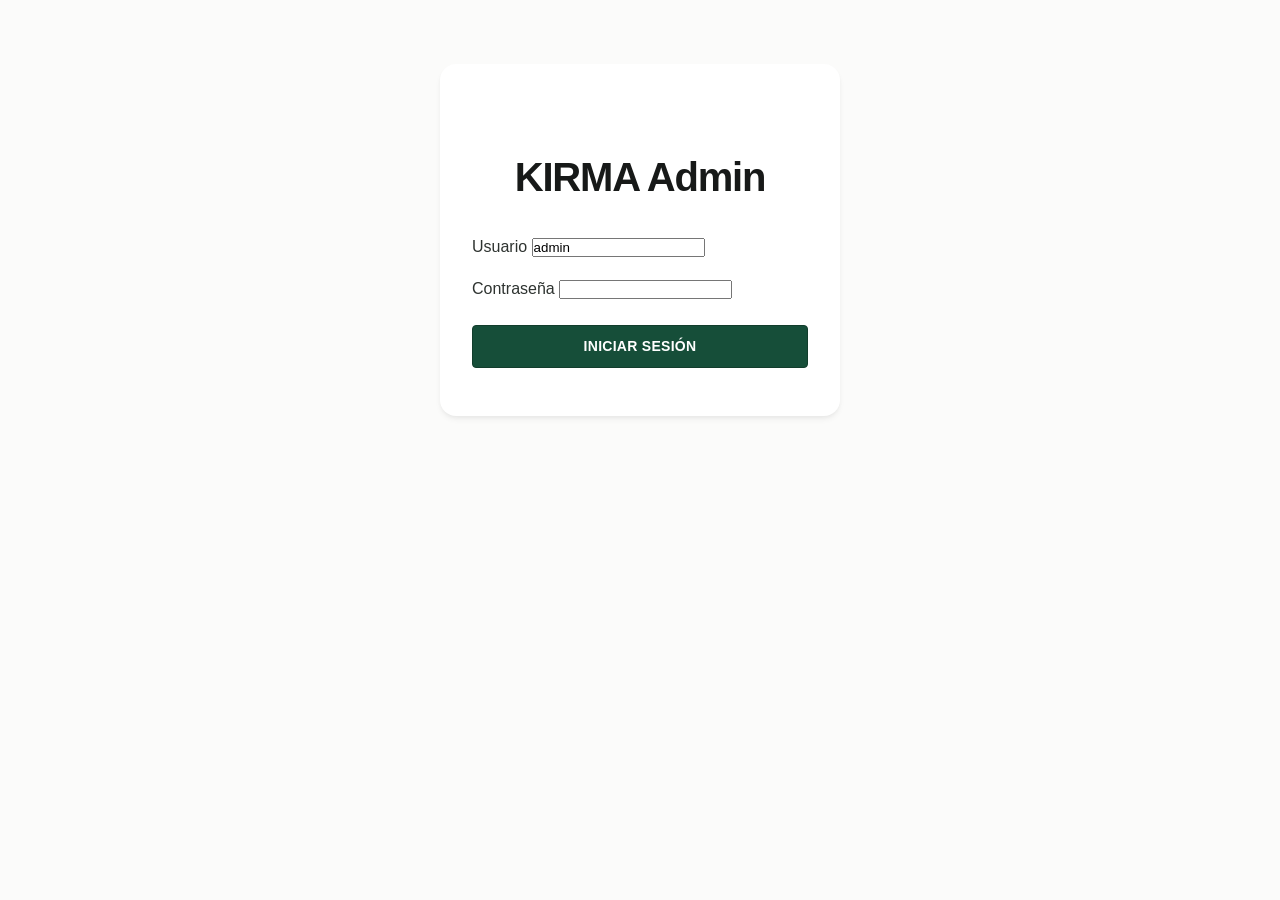
<file: admin.html>
<!DOCTYPE html>
<html lang="es">
<head>
  <meta charset="UTF-8">
  <base href="./">
  <meta name="viewport" content="width=device-width, initial-scale=1.0">
  <title>KIRMA V2 | Panel Administrativo</title>
  <meta name="robots" content="noindex, nofollow, noarchive, nosnippet">
  
  <link rel="stylesheet" href="css/variables.css">
  <link rel="stylesheet" href="css/base.css">
  <link rel="stylesheet" href="css/components.css">
  <link rel="stylesheet" href="css/admin.css">
  
  <style>
    /* Estilos V2 */
    .admin-layout { display: flex; min-height: 100vh; }
    .admin-sidebar { width: 250px; background: var(--kirma-surface-dark); padding: 2rem 1rem; color: white; display:flex; flex-direction:column; }
    .admin-main { flex: 1; padding: 2rem; background: var(--kirma-bg); overflow-y: auto; }
    .admin-nav { display: flex; flex-direction: column; gap: 0.5rem; margin-top: 2rem; flex:1;}
    .admin-nav-item { padding: 0.75rem 1rem; color: var(--kirma-text-muted); text-decoration: none; border-radius: 0.5rem; transition: background 0.2s;}
    .admin-nav-item.active, .admin-nav-item:hover { background: rgba(255,255,255,0.1); color: white; }
    
    .view-section { display: none; }
    .view-section.active { display: block; }

    /* Dashboard Stats */
    .stats-grid { display: grid; grid-template-columns: repeat(auto-fit, minmax(200px, 1fr)); gap: 1.5rem; margin-bottom: 2rem; }
    .stat-card { background: white; padding: 1.5rem; border-radius: 1rem; box-shadow: var(--shadow-sm); border: 1px solid var(--kirma-border); }
    .stat-value { font-size: 2.5rem; font-weight: 700; color: var(--kirma-primary); }
    .stat-label { font-size: 0.875rem; color: var(--kirma-text-muted); text-transform: uppercase; letter-spacing: 0.05em; margin-top: 0.5rem; }
  </style>
</head>
<body>

  <!-- VIEW: LOGIN -->
  <div id="view-login" class="view-section active">
    <div style="max-width: 400px; margin: 4rem auto; padding: 2rem; background: white; border-radius: 1rem; box-shadow: var(--shadow-md);">
      <div style="text-align: center; margin-bottom: 2rem;">
        <svg width="40" height="40" viewBox="0 0 24 24" fill="none" stroke="var(--kirma-primary)" stroke-width="2"><path d="M12 2L2 7l10 5 10-5-10-5zM2 17l10 5 10-5M2 12l10 5 10-5"/></svg>
        <h1 style="margin-top: 1rem;">KIRMA Admin</h1>
      </div>
      <form id="login-form">
        <div class="form-group" style="margin-bottom: 1rem;">
          <label class="form-label">Usuario</label>
          <input type="text" id="login-user" class="form-control" value="admin" required>
        </div>
        <div class="form-group" style="margin-bottom: 1.5rem;">
          <label class="form-label">Contraseña</label>
          <input type="password" id="login-pass" class="form-control" required>
        </div>
        <button type="submit" class="btn btn-primary" style="width: 100%;">Iniciar Sesión</button>
        <div id="login-error" style="color: red; margin-top: 1rem; text-align: center; font-size: 0.875rem;"></div>
      </form>
    </div>
  </div>

  <!-- VIEW: ADMIN DASHBOARD -->
  <div id="view-admin" class="view-section">
    <div class="admin-layout">
        <aside class="admin-sidebar">
        <div style="display: flex; align-items: center; gap: 0.75rem; padding: 0 1rem;">
            <svg width="24" height="24" viewBox="0 0 24 24" fill="none" stroke="var(--kirma-primary)" stroke-width="2"><path d="M12 2L2 7l10 5 10-5-10-5zM2 17l10 5 10-5M2 12l10 5 10-5"/></svg>
            <strong style="font-size: 1.25rem;">KIRMA V2</strong>
        </div>
        <nav class="admin-nav">
            <a href="#" class="admin-nav-item active" data-target="subview-dashboard">Dashboard</a>
            <a href="#" class="admin-nav-item" data-target="subview-products">Inventario</a>
            <a href="#" class="admin-nav-item" data-target="subview-imports">Importar Listas</a>
            <a href="index.html" class="admin-nav-item" style="margin-top: 2rem;">Ver Sitio Público</a>
            <a href="#" class="admin-nav-item" id="btn-logout" style="margin-top: auto; color: #fca5a5;">Cerrar Sesión</a>
        </nav>
        </aside>
        
        <main class="admin-main">
        
        <!-- SUBVIEW: Dashboard -->
        <div id="subview-dashboard" class="subview active">
            <h2 style="margin-bottom: 1.5rem;">Dashboard de Inventario</h2>
            <div class="stats-grid" id="dashboard-stats">
              <div class="stat-card"><div class="stat-value">...</div><div class="stat-label">Cargando</div></div>
            </div>
        </div>

        <!-- SUBVIEW: Products -->
        <div id="subview-products" class="subview" style="display:none;">
            <div style="display: flex; justify-content: space-between; align-items: center; margin-bottom: 1.5rem;">
            <h2>Inventario</h2>
            <div style="display: flex; gap: 1rem;">
                <select id="filter-status" class="form-control">
                <option value="">Todos los estados</option>
                <option value="activo">Activos</option>
                <option value="borrador">Borradores (Revisión)</option>
                <option value="archivado">Archivados</option>
                </select>
                <button class="btn btn-primary" id="btn-new-product">Nuevo Producto</button>
            </div>
            </div>
            
            <div style="background: white; border-radius: 1rem; box-shadow: var(--shadow-sm); overflow: hidden;">
            <table style="width: 100%; border-collapse: collapse; text-align: left;">
                <thead style="background: var(--kirma-surface); border-bottom: 2px solid var(--kirma-border);">
                <tr>
                    <th style="padding: 1rem;">ID</th>
                    <th style="padding: 1rem;">Marca/Modelo</th>
                    <th style="padding: 1rem;">Specs</th>
                    <th style="padding: 1rem;">Precio Venta</th>
                    <th style="padding: 1rem;">Stock</th>
                    <th style="padding: 1rem;">Estado</th>
                    <th style="padding: 1rem;">Acciones</th>
                </tr>
                </thead>
                <tbody id="products-table-body">
                <tr><td colspan="7" style="padding: 2rem; text-align:center;">Cargando inventario...</td></tr>
                </tbody>
            </table>
            </div>
        </div>

        <!-- SUBVIEW: Imports -->
        <div id="subview-imports" class="subview" style="display:none;">
            <h2>Importar Lista de Precios (OCR)</h2>
            <p style="color:var(--kirma-text-muted); margin-bottom: 1.5rem;">Sube un PDF o imagen con la lista de precios del proveedor. El sistema utilizará IA para extraer los productos y compararlos con tu inventario.</p>

            <div style="background: white; padding: 2rem; border-radius: 1rem; border: 2px dashed var(--kirma-border); text-align: center;">
              <form id="import-form">
                <div class="form-group" style="max-width: 400px; margin: 0 auto 1rem; text-align: left;">
                  <label class="form-label">Gemini API Key (Opcional si está en env)</label>
                  <input type="password" id="gemini-key" class="form-control" placeholder="AIzaSy...">
                </div>
                <input type="file" id="import-file" accept=".pdf,.jpg,.jpeg,.png,.webp" style="display: none;" required>
                <button type="button" class="btn btn-outline" onclick="document.getElementById('import-file').click()" style="margin-bottom: 1rem;">Seleccionar Archivo PDF/Imagen</button>
                <div id="file-name-display" style="margin-bottom: 1rem; font-weight: bold;"></div>
                <button type="submit" class="btn btn-primary" id="btn-upload-import" disabled>Subir y Procesar</button>
              </form>
            </div>
            
            <div id="import-status" style="margin-top: 1.5rem; text-align: center; color: var(--kirma-primary);"></div>
            
            <h3 style="margin-top: 3rem; margin-bottom: 1rem;">Historial de Importaciones</h3>
            <div style="background: white; border-radius: 1rem; box-shadow: var(--shadow-sm); overflow: hidden;">
              <table style="width: 100%; border-collapse: collapse; text-align: left;">
                  <thead style="background: var(--kirma-surface); border-bottom: 2px solid var(--kirma-border);">
                  <tr>
                      <th style="padding: 1rem;">ID</th>
                      <th style="padding: 1rem;">Archivo</th>
                      <th style="padding: 1rem;">Fecha</th>
                      <th style="padding: 1rem;">Estado</th>
                      <th style="padding: 1rem;">Registros</th>
                  </tr>
                  </thead>
                  <tbody id="imports-history-body">
                  <tr><td colspan="5" style="padding: 2rem; text-align:center;">Cargando...</td></tr>
                  </tbody>
              </table>
            </div>
        </div>

        </main>
    </div>
  </div>

  <script type="module" src="js/admin-v2.js"></script>
</body>
</html>
</file>
<file: css/variables.css>
/**
 * KIRMA — Tecnología que renace.
 * Sistema de Variables de Diseño (Design Tokens).
 * Paleta sobria: Verde KIRMA, Marrón/Tierra, Blanco/Crema, Carbón.
 */

:root {
  /* Verde KIRMA (Identidad, acentos y señalización clave) */
  --kirma-green-900: #0b261b;
  --kirma-green-800: #123d2c;
  --kirma-green-700: #164e39; /* Verde KIRMA Principal */
  --kirma-green-600: #1f6b4e;
  --kirma-green-500: #2a8a65;
  --kirma-green-400: #42a980;
  --kirma-green-100: #e7f3ed;
  --kirma-green-50:  #f2f8f5;

  /* Marrón / Tierra (Durabilidad, materia, tags de inventario) */
  --kirma-earth-900: #3b2413;
  --kirma-earth-800: #52331b;
  --kirma-earth-700: #6e4626; /* Tierra KIRMA */
  --kirma-earth-600: #8b5b33;
  --kirma-earth-500: #ab7345;
  --kirma-earth-100: #f4ece4;
  --kirma-earth-50:  #faf6f2;

  /* Blanco / Crema (Fondos principales y texturas de papel técnico) */
  --kirma-bg-main:    #fbfbfa; /* Blanco roto editorial */
  --kirma-bg-surface: #ffffff; /* Blanco puro para tarjetas */
  --kirma-bg-cream:   #f4f1ea; /* Crema suave para bloques */
  --kirma-bg-subtle:  #eae6dc; /* Crema más oscuro para contraste */

  /* Carbón / Negro Suave (Texto legible y contraste) */
  --kirma-text-main:   #171918; /* Carbón profundo */
  --kirma-text-body:   #2e3330; /* Texto de párrafo descansado */
  --kirma-text-muted:  #5e6661; /* Texto secundario */
  --kirma-text-subtle: #87918b; /* Placeholders y anotaciones */

  /* Bordes y Líneas Técnicas */
  --kirma-border-subtle: #e5e1d7;
  --kirma-border-main:   #d3cebf;
  --kirma-border-dark:   #9ea39d;
  --kirma-border-green:  #164e39;

  /* WhatsApp Oficial */
  --color-whatsapp: #25d366;
  --color-whatsapp-dark: #128c7e;
  --color-whatsapp-hover: #1ebd5a;

  /* Tipografías */
  --font-sans: "Inter", -apple-system, BlinkMacSystemFont, "Segoe UI", Roboto, "Helvetica Neue", Arial, sans-serif;
  --font-mono: "SF Mono", "Cascadia Code", "Roboto Mono", "Courier New", monospace;
  --font-editorial: "Newsreader", "Charter", "Georgia", serif;

  /* Sombras sobrias y sutiles (sin excesos) */
  --shadow-sm: 0 1px 2px rgba(23, 25, 24, 0.04), 0 1px 3px rgba(23, 25, 24, 0.06);
  --shadow-md: 0 4px 6px -1px rgba(23, 25, 24, 0.06), 0 2px 4px -1px rgba(23, 25, 24, 0.04);
  --shadow-lg: 0 10px 15px -3px rgba(23, 25, 24, 0.08), 0 4px 6px -2px rgba(23, 25, 24, 0.04);

  /* Radios de borde (sobrios, industriales, nada hiper-redondeado) */
  --radius-xs: 2px;
  --radius-sm: 4px;
  --radius-md: 6px;
  --radius-lg: 8px;

  /* Transiciones precisas */
  --transition-fast: 150ms cubic-bezier(0.4, 0, 0.2, 1);
  --transition-normal: 250ms cubic-bezier(0.4, 0, 0.2, 1);
}
</file>
<file: css/base.css>
/**
 * KIRMA — Estilos Base y Tipografía Editorial.
 */

*, *::before, *::after {
  box-sizing: border-box;
  margin: 0;
  padding: 0;
}

html {
  font-size: 16px;
  scroll-behavior: smooth;
  text-rendering: optimizeLegibility;
  -webkit-font-smoothing: antialiased;
  -moz-osx-font-smoothing: grayscale;
}

body {
  font-family: var(--font-sans);
  color: var(--kirma-text-body);
  background-color: var(--kirma-bg-main);
  line-height: 1.6;
  min-height: 100vh;
  display: flex;
  flex-direction: column;
}

/* Enlace de accesibilidad para saltar al contenido principal */
.skip-to-content {
  position: absolute;
  top: -40px;
  left: 20px;
  background: var(--kirma-green-700);
  color: #ffffff;
  padding: 8px 16px;
  z-index: 9999;
  text-decoration: none;
  font-weight: 600;
  font-size: 0.875rem;
  border-radius: var(--radius-sm);
  transition: top var(--transition-fast);
}

.skip-to-content:focus {
  top: 10px;
  outline: 3px solid var(--kirma-earth-500);
}

/* Tipografía de Encabezados */
h1, h2, h3, h4, h5, h6 {
  color: var(--kirma-text-main);
  font-weight: 700;
  line-height: 1.25;
  letter-spacing: -0.02em;
}

h1 {
  font-size: 2.5rem;
  font-weight: 800;
  letter-spacing: -0.03em;
}

h2 {
  font-size: 1.875rem;
  font-weight: 700;
  margin-bottom: 0.75rem;
}

h3 {
  font-size: 1.375rem;
  font-weight: 600;
  margin-bottom: 0.5rem;
}

p {
  margin-bottom: 1rem;
}

p:last-child {
  margin-bottom: 0;
}

a {
  color: var(--kirma-green-700);
  text-decoration: none;
  transition: color var(--transition-fast);
}

a:hover {
  color: var(--kirma-green-500);
}

a:focus-visible, button:focus-visible, input:focus-visible, select:focus-visible, textarea:focus-visible {
  outline: 2px solid var(--kirma-green-700);
  outline-offset: 2px;
}

img, svg {
  display: block;
  max-width: 100%;
}

/* Contenedores */
.container {
  width: 100%;
  max-width: 1240px;
  margin-left: auto;
  margin-right: auto;
  padding-left: 1.5rem;
  padding-right: 1.5rem;
}

.container-narrow {
  max-width: 960px;
}

.container-tight {
  max-width: 760px;
}

/* Utilidades Tipográficas y Tags Técnicos */
.font-mono {
  font-family: var(--font-mono);
}

.tag-label {
  font-family: var(--font-mono);
  font-size: 0.75rem;
  text-transform: uppercase;
  letter-spacing: 0.08em;
  font-weight: 600;
  color: var(--kirma-text-muted);
}

.section-tag {
  display: inline-flex;
  align-items: center;
  gap: 6px;
  background-color: var(--kirma-bg-cream);
  color: var(--kirma-earth-800);
  border: 1px solid var(--kirma-border-main);
  padding: 4px 10px;
  font-family: var(--font-mono);
  font-size: 0.75rem;
  font-weight: 600;
  letter-spacing: 0.06em;
  text-transform: uppercase;
  border-radius: var(--radius-xs);
  margin-bottom: 1rem;
}

.section-tag::before {
  content: "";
  display: inline-block;
  width: 6px;
  height: 6px;
  background-color: var(--kirma-green-700);
  border-radius: 50%;
}

.section-header {
  margin-bottom: 2.5rem;
}

.section-subtitle {
  font-size: 1.125rem;
  color: var(--kirma-text-muted);
  max-width: 680px;
  line-height: 1.5;
}
</file>
<file: css/components.css>
/**
 * KIRMA — Componentes de Diseño.
 * Botones, Ficha KIRMA, Kirma Check, Badges, Modales y Comparador.
 */

/* Botones Principales */
.btn {
  display: inline-flex;
  align-items: center;
  justify-content: center;
  gap: 8px;
  padding: 0.75rem 1.5rem;
  font-family: var(--font-sans);
  font-size: 0.875rem;
  font-weight: 600;
  letter-spacing: 0.02em;
  text-transform: uppercase;
  border-radius: var(--radius-sm);
  cursor: pointer;
  border: 1px solid transparent;
  transition: all var(--transition-fast);
  text-decoration: none;
  line-height: 1.2;
}

.btn-sm {
  padding: 0.5rem 1rem;
  font-size: 0.8125rem;
}

.btn-lg {
  padding: 0.875rem 2rem;
  font-size: 0.9375rem;
}

.btn-primary {
  background-color: var(--kirma-green-700);
  color: #ffffff;
  border-color: var(--kirma-green-800);
}

.btn-primary:hover {
  background-color: var(--kirma-green-600);
  color: #ffffff;
}

.btn-secondary {
  background-color: var(--kirma-bg-surface);
  color: var(--kirma-text-main);
  border-color: var(--kirma-border-main);
}

.btn-secondary:hover {
  background-color: var(--kirma-bg-cream);
  border-color: var(--kirma-border-dark);
}

.btn-earth {
  background-color: var(--kirma-earth-700);
  color: #ffffff;
  border-color: var(--kirma-earth-800);
}

.btn-earth:hover {
  background-color: var(--kirma-earth-600);
  color: #ffffff;
}

.btn-whatsapp {
  background-color: var(--color-whatsapp);
  color: #0b261b;
  border-color: rgba(0, 0, 0, 0.1);
  font-weight: 700;
}

.btn-whatsapp:hover {
  background-color: var(--color-whatsapp-hover);
  color: #0b261b;
  box-shadow: 0 4px 12px rgba(37, 211, 102, 0.25);
}

/* Badges de Disponibilidad y Estado */
.badge {
  display: inline-flex;
  align-items: center;
  gap: 5px;
  padding: 3px 8px;
  font-family: var(--font-mono);
  font-size: 0.6875rem;
  font-weight: 700;
  letter-spacing: 0.04em;
  text-transform: uppercase;
  border-radius: var(--radius-xs);
  border: 1px solid transparent;
}

.badge-disponible {
  background-color: var(--kirma-green-100);
  color: var(--kirma-green-800);
  border-color: rgba(22, 78, 57, 0.2);
}

.badge-disponible::before {
  content: "";
  display: inline-block;
  width: 6px;
  height: 6px;
  background-color: var(--kirma-green-600);
  border-radius: 50%;
}

.badge-ultimas {
  background-color: #fef3c7;
  color: #92400e;
  border-color: #fde68a;
}

.badge-ultimas::before {
  content: "";
  display: inline-block;
  width: 6px;
  height: 6px;
  background-color: #d97706;
  border-radius: 50%;
}

.badge-agotado {
  background-color: #f3f4f6;
  color: #4b5563;
  border-color: #e5e7eb;
}

.badge-grado {
  background-color: var(--kirma-bg-cream);
  color: var(--kirma-earth-800);
  border-color: var(--kirma-border-main);
  font-weight: 600;
}

/* Asset Tag Nomenclador */
.asset-tag {
  font-family: var(--font-mono);
  font-size: 0.8125rem;
  font-weight: 700;
  letter-spacing: 0.08em;
  color: var(--kirma-green-700);
  background-color: var(--kirma-green-50);
  border: 1px dashed var(--kirma-green-700);
  padding: 3px 8px;
  border-radius: var(--radius-xs);
  display: inline-flex;
  align-items: center;
  gap: 6px;
}

/* Tarjeta de Producto en Catálogo */
.product-card {
  background: var(--kirma-bg-surface);
  border: 1px solid var(--kirma-border-subtle);
  border-radius: var(--radius-md);
  overflow: hidden;
  display: flex;
  flex-direction: column;
  transition: border-color var(--transition-fast), box-shadow var(--transition-fast);
  position: relative;
}

.product-card:hover {
  border-color: var(--kirma-border-dark);
  box-shadow: var(--shadow-md);
}

.product-card-header {
  padding: 1rem 1.25rem;
  border-bottom: 1px solid var(--kirma-border-subtle);
  background: var(--kirma-bg-main);
  display: flex;
  justify-content: space-between;
  align-items: center;
}

.product-card-visual {
  padding: 1.5rem;
  background: #fdfdfc;
  display: flex;
  align-items: center;
  justify-content: center;
  min-height: 200px;
  border-bottom: 1px solid var(--kirma-border-subtle);
  position: relative;
}

.product-card-visual img,
.product-card-visual svg {
  max-height: 160px;
  width: auto;
  object-fit: contain;
}

.product-card-body {
  padding: 1.25rem;
  display: flex;
  flex-direction: column;
  flex-grow: 1;
}

.product-card-title {
  font-size: 1.25rem;
  font-weight: 700;
  color: var(--kirma-text-main);
  margin-bottom: 0.25rem;
}

.product-card-subtitle {
  font-family: var(--font-mono);
  font-size: 0.75rem;
  color: var(--kirma-text-muted);
  margin-bottom: 1rem;
}

/* Grilla de Especificaciones en Tarjeta */
.specs-grid {
  display: grid;
  grid-template-columns: repeat(2, 1fr);
  gap: 0.5rem;
  background: var(--kirma-bg-cream);
  padding: 0.875rem;
  border-radius: var(--radius-sm);
  border: 1px solid var(--kirma-border-subtle);
  margin-bottom: 1rem;
}

.spec-item {
  display: flex;
  flex-direction: column;
}

.spec-key {
  font-family: var(--font-mono);
  font-size: 0.6875rem;
  text-transform: uppercase;
  color: var(--kirma-text-muted);
  letter-spacing: 0.04em;
}

.spec-val {
  font-size: 0.8125rem;
  font-weight: 600;
  color: var(--kirma-text-main);
}

.product-card-condition {
  font-size: 0.8125rem;
  color: var(--kirma-text-muted);
  line-height: 1.4;
  margin-bottom: 1rem;
  background: var(--kirma-bg-main);
  padding: 0.625rem 0.75rem;
  border-left: 2px solid var(--kirma-earth-600);
  border-radius: 0 var(--radius-xs) var(--radius-xs) 0;
}

.product-card-pricing {
  margin-top: auto;
  padding-top: 1rem;
  border-top: 1px solid var(--kirma-border-subtle);
  display: flex;
  align-items: baseline;
  justify-content: space-between;
  margin-bottom: 1rem;
}

.price-label {
  font-family: var(--font-mono);
  font-size: 0.6875rem;
  text-transform: uppercase;
  color: var(--kirma-text-muted);
}

.price-amount {
  font-size: 1.5rem;
  font-weight: 800;
  color: var(--kirma-text-main);
  font-feature-settings: "tnum";
}

.product-card-actions {
  display: grid;
  grid-template-columns: 1fr auto;
  gap: 0.5rem;
}

/* Botón Comparar Checkbox en Tarjeta */
.btn-compare-toggle {
  background: var(--kirma-bg-main);
  border: 1px solid var(--kirma-border-main);
  padding: 0.625rem;
  border-radius: var(--radius-sm);
  cursor: pointer;
  display: flex;
  align-items: center;
  justify-content: center;
  color: var(--kirma-text-muted);
  transition: all var(--transition-fast);
}

.btn-compare-toggle:hover {
  background: var(--kirma-bg-cream);
  color: var(--kirma-text-main);
}

.btn-compare-toggle.active {
  background: var(--kirma-green-100);
  border-color: var(--kirma-green-700);
  color: var(--kirma-green-700);
}

/* Componente Destacado: FICHA KIRMA (Asset Card) */
.ficha-kirma-container {
  background: var(--kirma-bg-surface);
  border: 2px solid var(--kirma-border-main);
  border-radius: var(--radius-md);
  position: relative;
  overflow: hidden;
}

.ficha-header-bar {
  background: var(--kirma-green-900);
  color: #ffffff;
  padding: 1rem 1.5rem;
  display: flex;
  justify-content: space-between;
  align-items: center;
  border-bottom: 2px solid var(--kirma-green-700);
}

.ficha-brand-tag {
  font-family: var(--font-mono);
  font-size: 0.875rem;
  font-weight: 700;
  letter-spacing: 0.1em;
  color: var(--kirma-green-400);
}

.ficha-title-block {
  padding: 1.5rem;
  background: var(--kirma-bg-main);
  border-bottom: 1px solid var(--kirma-border-main);
}

.ficha-model {
  font-size: 1.75rem;
  font-weight: 800;
  color: var(--kirma-text-main);
  margin-bottom: 0.25rem;
}

.ficha-meta {
  display: flex;
  flex-wrap: wrap;
  gap: 1rem;
  font-family: var(--font-mono);
  font-size: 0.8125rem;
  color: var(--kirma-text-muted);
}

/* Componente KIRMA CHECK */
.kirma-check-box {
  background: var(--kirma-bg-surface);
  border: 1px solid var(--kirma-border-main);
  border-radius: var(--radius-sm);
  padding: 1.25rem;
  margin-top: 1.5rem;
}

.kirma-check-header {
  display: flex;
  align-items: center;
  justify-content: space-between;
  margin-bottom: 1rem;
  padding-bottom: 0.5rem;
  border-bottom: 1px dashed var(--kirma-border-main);
}

.kirma-check-title {
  font-family: var(--font-mono);
  font-size: 0.875rem;
  font-weight: 700;
  letter-spacing: 0.06em;
  color: var(--kirma-green-700);
  display: flex;
  align-items: center;
  gap: 6px;
}

.kirma-check-disclaimer {
  font-size: 0.75rem;
  color: var(--kirma-text-muted);
  font-style: italic;
}

.kirma-check-grid {
  display: grid;
  grid-template-columns: repeat(auto-fit, minmax(280px, 1fr));
  gap: 0.75rem;
}

.check-item {
  display: flex;
  align-items: flex-start;
  gap: 8px;
  background: var(--kirma-bg-main);
  padding: 0.5rem 0.75rem;
  border-radius: var(--radius-xs);
  border: 1px solid var(--kirma-border-subtle);
  font-size: 0.8125rem;
}

.check-icon {
  color: var(--kirma-green-600);
  font-weight: 800;
  font-size: 0.875rem;
  flex-shrink: 0;
  margin-top: 1px;
}

.check-text strong {
  color: var(--kirma-text-main);
  display: block;
}

.check-text span {
  color: var(--kirma-text-muted);
  font-size: 0.75rem;
}

/* Modal y Drawers */
.modal-backdrop {
  position: fixed;
  top: 0;
  left: 0;
  width: 100vw;
  height: 100vh;
  background: rgba(17, 25, 21, 0.6);
  backdrop-filter: blur(2px);
  z-index: 9000;
  display: flex;
  align-items: center;
  justify-content: center;
  padding: 1.5rem;
  opacity: 0;
  pointer-events: none;
  transition: opacity var(--transition-fast);
}

.modal-backdrop.open {
  opacity: 1;
  pointer-events: auto;
}

.modal-dialog {
  background: var(--kirma-bg-surface);
  border: 1px solid var(--kirma-border-main);
  border-radius: var(--radius-md);
  width: 100%;
  max-width: 900px;
  max-height: 90vh;
  overflow-y: auto;
  box-shadow: var(--shadow-lg);
  transform: translateY(12px);
  transition: transform var(--transition-fast);
  position: relative;
}

.modal-backdrop.open .modal-dialog {
  transform: translateY(0);
}

.modal-close-btn {
  position: absolute;
  top: 1rem;
  right: 1rem;
  width: 32px;
  height: 32px;
  border-radius: 50%;
  border: 1px solid var(--kirma-border-main);
  background: var(--kirma-bg-surface);
  display: flex;
  align-items: center;
  justify-content: center;
  cursor: pointer;
  font-weight: 700;
  color: var(--kirma-text-muted);
  transition: all var(--transition-fast);
  z-index: 10;
}

.modal-close-btn:hover {
  background: var(--kirma-bg-cream);
  color: var(--kirma-text-main);
}

/* Barra Flotante de Comparación */
.compare-drawer {
  position: fixed;
  bottom: 0;
  left: 0;
  width: 100%;
  background: var(--kirma-green-900);
  color: #ffffff;
  padding: 0.875rem 1.5rem;
  box-shadow: 0 -4px 16px rgba(0, 0, 0, 0.15);
  z-index: 8000;
  display: flex;
  align-items: center;
  justify-content: space-between;
  transform: translateY(100%);
  transition: transform var(--transition-normal);
}

.compare-drawer.visible {
  transform: translateY(0);
}

.compare-drawer-content {
  display: flex;
  align-items: center;
  gap: 1.5rem;
}

.compare-slots {
  display: flex;
  gap: 0.75rem;
}

.compare-chip {
  background: rgba(255, 255, 255, 0.1);
  border: 1px solid rgba(255, 255, 255, 0.2);
  padding: 4px 10px;
  border-radius: var(--radius-sm);
  font-family: var(--font-mono);
  font-size: 0.75rem;
  display: flex;
  align-items: center;
  gap: 6px;
}

.compare-chip-remove {
  cursor: pointer;
  opacity: 0.7;
  font-weight: bold;
}

.compare-chip-remove:hover {
  opacity: 1;
}

/* Acordeón de FAQ */
.faq-accordion {
  border: 1px solid var(--kirma-border-main);
  border-radius: var(--radius-md);
  overflow: hidden;
  background: var(--kirma-bg-surface);
}

.faq-item {
  border-bottom: 1px solid var(--kirma-border-subtle);
}

.faq-item:last-child {
  border-bottom: none;
}

.faq-trigger {
  width: 100%;
  text-align: left;
  padding: 1.25rem 1.5rem;
  background: transparent;
  border: none;
  font-family: var(--font-sans);
  font-size: 1.0625rem;
  font-weight: 600;
  color: var(--kirma-text-main);
  display: flex;
  justify-content: space-between;
  align-items: center;
  cursor: pointer;
  transition: background-color var(--transition-fast);
}

.faq-trigger:hover {
  background-color: var(--kirma-bg-main);
}

.faq-icon {
  font-family: var(--font-mono);
  font-size: 1.25rem;
  color: var(--kirma-green-700);
  transition: transform var(--transition-fast);
}

.faq-item.open .faq-icon {
  transform: rotate(45deg);
}

.faq-content {
  padding: 0 1.5rem 1.25rem 1.5rem;
  color: var(--kirma-text-body);
  font-size: 0.9375rem;
  line-height: 1.6;
  display: none;
}

.faq-item.open .faq-content {
  display: block;
}
</file>
<file: css/admin.css>
/**
 * KIRMA — Estilos para el Módulo de Administración con IA.
 * Estética sobria, técnica y de laboratorio.
 */

.admin-header {
  background: var(--kirma-green-900);
  color: #ffffff;
  padding: 1rem 0;
  border-bottom: 2px solid var(--kirma-green-700);
}

.admin-nav-bar {
  display: flex;
  justify-content: space-between;
  align-items: center;
}

.admin-badge {
  background: var(--kirma-green-700);
  color: #a7f3d0;
  font-family: var(--font-mono);
  font-size: 0.75rem;
  font-weight: 700;
  padding: 3px 8px;
  border-radius: var(--radius-xs);
  letter-spacing: 0.08em;
  text-transform: uppercase;
}

.admin-main {
  padding: 2.5rem 0;
}

.admin-card {
  background: var(--kirma-bg-surface);
  border: 1px solid var(--kirma-border-main);
  border-radius: var(--radius-md);
  padding: 1.75rem;
  margin-bottom: 2rem;
  box-shadow: var(--shadow-sm);
}

.admin-card-header {
  display: flex;
  justify-content: space-between;
  align-items: flex-start;
  margin-bottom: 1.25rem;
  padding-bottom: 0.75rem;
  border-bottom: 1px solid var(--kirma-border-subtle);
}

.admin-card-title {
  font-size: 1.25rem;
  font-weight: 800;
  color: var(--kirma-text-main);
  display: flex;
  align-items: center;
  gap: 8px;
}

/* Zona de Arrastre Drag & Drop */
.dropzone-box {
  border: 2px dashed var(--kirma-border-main);
  background: var(--kirma-bg-main);
  border-radius: var(--radius-sm);
  padding: 2.5rem 1.5rem;
  text-align: center;
  cursor: pointer;
  transition: all var(--transition-fast);
  position: relative;
}

.dropzone-box:hover, .dropzone-box.dragover {
  border-color: var(--kirma-green-700);
  background: var(--kirma-green-50);
}

.dropzone-icon {
  font-size: 2.5rem;
  margin-bottom: 0.75rem;
  display: block;
}

.preview-container {
  display: flex;
  gap: 1.5rem;
  margin-top: 1.5rem;
  align-items: flex-start;
}

.preview-image-box {
  max-width: 400px;
  border: 1px solid var(--kirma-border-main);
  border-radius: var(--radius-sm);
  overflow: hidden;
  background: #000;
}

.preview-image-box img {
  width: 100%;
  height: auto;
  display: block;
}

/* Controles de Configuración de IA */
.ai-config-grid {
  display: grid;
  grid-template-columns: 1fr 1fr;
  gap: 1.25rem;
  margin-top: 1.25rem;
  padding: 1.25rem;
  background: var(--kirma-bg-cream);
  border-radius: var(--radius-sm);
  border: 1px solid var(--kirma-border-subtle);
}

.input-label {
  display: block;
  font-family: var(--font-mono);
  font-size: 0.75rem;
  font-weight: 700;
  color: var(--kirma-text-main);
  margin-bottom: 0.25rem;
  text-transform: uppercase;
}

.input-text {
  width: 100%;
  padding: 0.625rem 0.875rem;
  font-family: var(--font-mono);
  font-size: 0.8125rem;
  border: 1px solid var(--kirma-border-main);
  border-radius: var(--radius-xs);
  background: #ffffff;
}

/* Tabla de Staging / Equipos Detectados */
.staging-table-container {
  overflow-x: auto;
  margin-top: 1rem;
}

.staging-table {
  width: 100%;
  border-collapse: collapse;
  font-size: 0.8125rem;
}

.staging-table th {
  background: var(--kirma-bg-main);
  border-bottom: 2px solid var(--kirma-border-main);
  padding: 10px 8px;
  text-align: left;
  font-family: var(--font-mono);
  color: var(--kirma-text-muted);
  font-size: 0.6875rem;
  text-transform: uppercase;
  letter-spacing: 0.04em;
}

.staging-table td {
  border-bottom: 1px solid var(--kirma-border-subtle);
  padding: 8px;
  vertical-align: middle;
}

.staging-input {
  width: 100%;
  padding: 4px 6px;
  font-size: 0.8125rem;
  border: 1px solid var(--kirma-border-main);
  border-radius: var(--radius-xs);
  background: #ffffff;
}

.visual-preview-cell {
  width: 70px;
  text-align: center;
}

.visual-preview-cell svg {
  max-height: 45px;
  margin: 0 auto;
}

/* Estado de procesamiento */
.status-indicator {
  display: flex;
  align-items: center;
  gap: 8px;
  font-family: var(--font-mono);
  font-size: 0.8125rem;
  padding: 8px 12px;
  border-radius: var(--radius-xs);
  margin-top: 1rem;
}

.status-loading {
  background: #fef3c7;
  color: #92400e;
  border: 1px solid #fde68a;
}

.status-success {
  background: var(--kirma-green-100);
  color: var(--kirma-green-800);
  border: 1px solid rgba(22, 78, 57, 0.2);
}

.status-error {
  background: #fee2e2;
  color: #991b1b;
  border: 1px solid #fecaca;
}

/* Pantalla de Bloqueo / Autenticación Privada */
.auth-overlay {
  position: fixed;
  top: 0;
  left: 0;
  width: 100vw;
  height: 100vh;
  background: var(--kirma-green-900);
  display: flex;
  align-items: center;
  justify-content: center;
  padding: 1.5rem;
  z-index: 99999;
}

.auth-card {
  background: var(--kirma-bg-surface);
  border: 2px solid var(--kirma-border-main);
  border-radius: var(--radius-md);
  padding: 2.5rem;
  max-width: 440px;
  width: 100%;
  box-shadow: 0 20px 25px -5px rgba(0, 0, 0, 0.3), 0 10px 10px -5px rgba(0, 0, 0, 0.2);
  text-align: center;
}

.auth-lock-icon {
  width: 52px;
  height: 52px;
  background: var(--kirma-green-100);
  color: var(--kirma-green-800);
  border-radius: 50%;
  display: flex;
  align-items: center;
  justify-content: center;
  margin: 0 auto 1.25rem auto;
  font-size: 1.5rem;
}

.auth-title {
  font-size: 1.375rem;
  font-weight: 800;
  color: var(--kirma-text-main);
  margin-bottom: 0.5rem;
}

.auth-subtitle {
  font-size: 0.8125rem;
  color: var(--kirma-text-muted);
  margin-bottom: 1.75rem;
  line-height: 1.4;
}

.auth-form {
  display: flex;
  flex-direction: column;
  gap: 1rem;
  text-align: left;
}

.auth-error {
  background: #fee2e2;
  border: 1px solid #fecaca;
  color: #991b1b;
  padding: 8px 12px;
  font-size: 0.8125rem;
  border-radius: var(--radius-xs);
  display: none;
}
</file>
